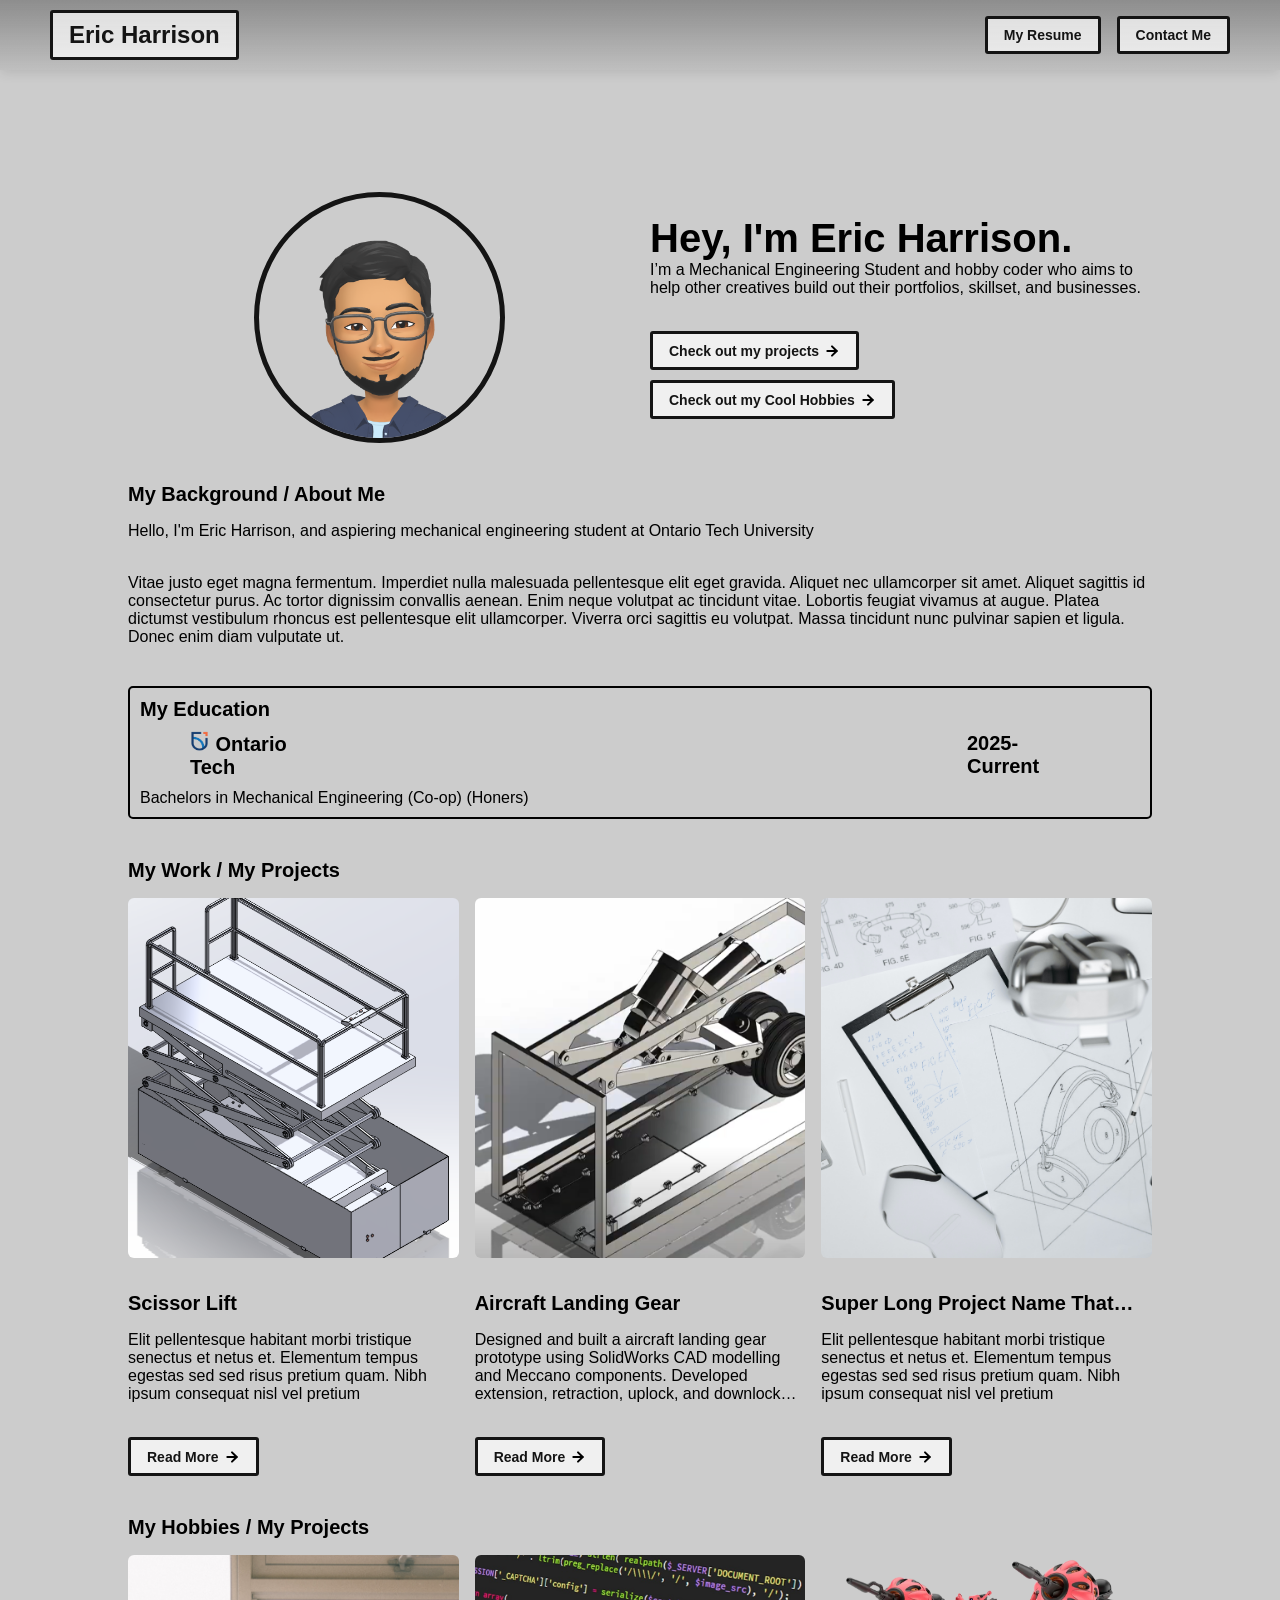
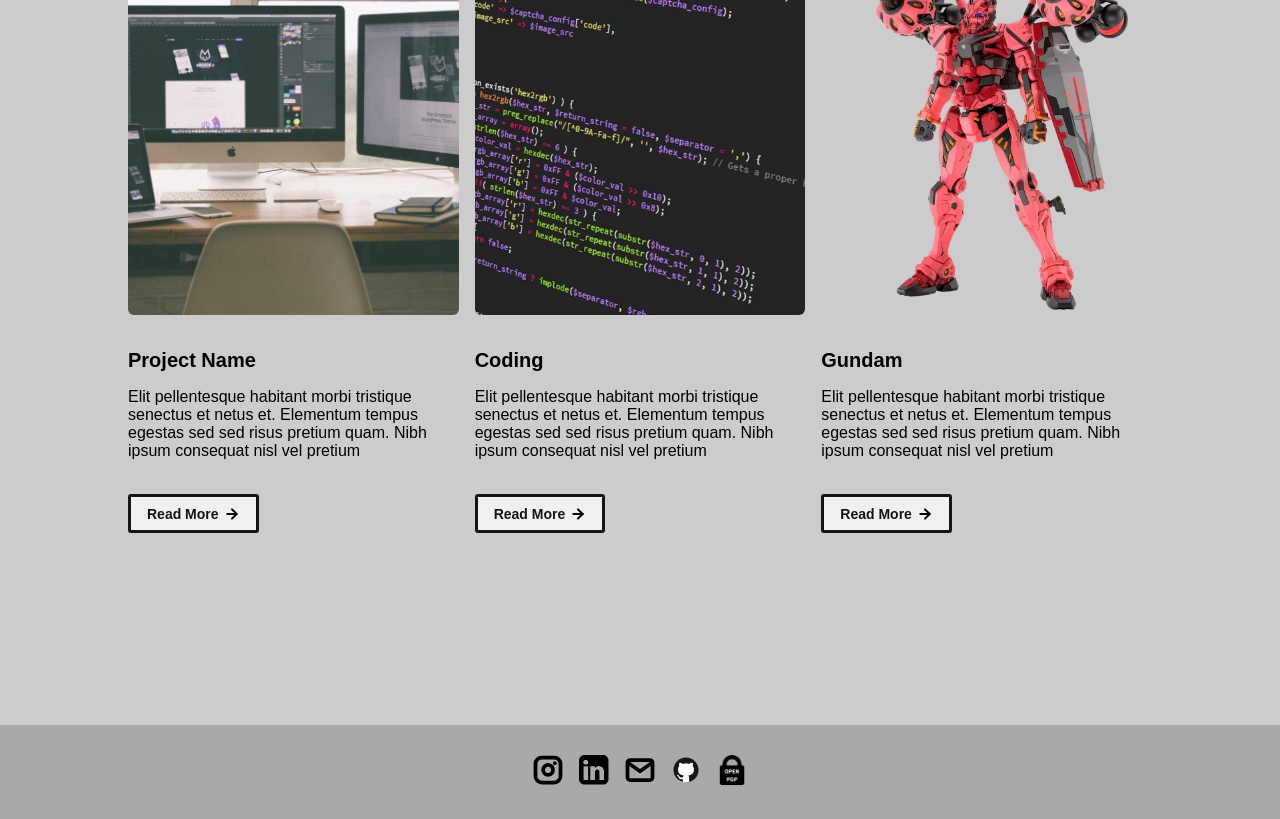
<file: index.html>
<!DOCTYPE html>
<html lang="en">
<!-- https://github.com/ndoherty-xyz/unemployables-portfolio-template -->

<head>
  <meta charset="utf-8">
  <link rel="icon" href="/assets/images/bitmoji.png" />
  <title>(WIP) Eric Harrison Portfolio</title>
  <meta name="description" content="Eric Harrison's Portfolio.">
  <meta name="viewport" content="width=device-width, initial-scale=1" />

  <link rel="stylesheet" href="/css/layout.css">
  <link rel="stylesheet" href="/css/typography.css">
  <link rel="stylesheet" href="/css/utilities.css">

  <script defer src="/js/script.js"></script>
</head>

<body>
  <!-- NAVBAR -->
  <div id="header-container"></div>
  <script>// Fetch b.html and insert into header-container
    fetch('/global/navbar.html')
      .then(response => {
        if (!response.ok) throw new Error('Failed to load navbar.html');
        return response.text(); // Get content as text
      })
      .then(html => {
        document.getElementById('header-container').innerHTML = html; // Insert content
      })
      .catch(error => {
        console.error('Error:', error);
        document.getElementById('header-container').innerHTML = '<p>Header failed to load.</p>';
      });
  </script>
  <!-- MAIN PAGE CONTENT -->
  <div id="main-content">

    <!-- PORTFOLIO HEADER -->
    <div id="portfolio-header">
      <div id="portfolio-header-image-container">
        <img src="/assets/images/bitmoji.png" class="portfolio-header-image">
      </div>
      <div id="portfolio-header-text-container">
        <div class="header-text">
          <span class="main-title">Hey, I'm Eric Harrison.</span>
          <div class="body-text">I’m a Mechanical Engineering Student and hobby coder who aims to help other creatives
            build out their portfolios, skillset, and businesses.</div>
        </div>
        <div class="portfolio-header-actions">
          <a class="button" id="my-project-link">
            <span class="button-text">Check out my projects</span>
            <image src="/assets/icons/arrow-right.svg" class="right-arrow-icon" />
          </a>
          <a class="button" id="my-hobbies-link">
            <span class="button-text">Check out my Cool Hobbies</span>
            <image src="/assets/icons/arrow-right.svg" class="right-arrow-icon" />
          </a>
        </div>
      </div>
    </div>
    <!-- 

    <!-- ABOUT SECTION -->
    <!-- 
        TODO

        - Change the subheader-text to whatever header you want
        - Add paragraphs using the <div class="body-text"></div> elements in the "about-section-content"
      -->
    <div id="about-section">
      <span class="subheader-text">My Background / About Me</span>
      <div class="about-section-content">
        <div class="body-text">Hello, I'm Eric Harrison, and aspiering mechanical engineering student at Ontario Tech
          University
        </div>
        <div class="body-text">Vitae justo eget magna fermentum. Imperdiet nulla malesuada pellentesque elit eget
          gravida. Aliquet nec ullamcorper sit amet. Aliquet sagittis id consectetur purus. Ac tortor dignissim
          convallis aenean. Enim neque volutpat ac tincidunt vitae. Lobortis feugiat vivamus at augue. Platea dictumst
          vestibulum rhoncus est pellentesque elit ullamcorper. Viverra orci sagittis eu volutpat. Massa tincidunt nunc
          pulvinar sapien et ligula. Donec enim diam vulputate ut.</div>
      </div>
    </div>

    <div id="education-and-awards-seciton">
      <div id="education-section">
        <span class="subheader-text">My Education</span>
        <div class="education-and-awards-seciton-content">

          <div class="education-card">

            <div class="education-card-text-container">
              <div class="education-title-bar">
                <div class="subheader-text"><img class="education-logo" src="/assets/images/OntarioTech.png"> Ontario
                  Tech
                </div>
                <div class="education-date-text">2025-Current
                </div>
              </div>

              <div class="body-text">Bachelors in Mechanical Engineering (Co-op) (Honers)
              </div>

            </div>

          </div>
        </div>
      </div>

    </div>

    <!-- PROJECTS / MY WORK SECTION -->
    <div id="my-work-section">
      <!-- TODO - Change the subheader-text to whatever you want the Projects section header to say -->
      <span class="subheader-text">My Work / My Projects</span>

      <div class="projects-container">
        <!-- 
            TODO

            This is where the project cards live. Here's a base level project card for you to copy:
            <div class="project-card">
              <img src="/assets/images/IMAGE_NAME" class="project-image">
              <div class="project-card-text-container">
                <div class="subheader-text project-title">PROJECT_NAME</div>
                <div class="body-text project-card-text">SMALL_PROJECT_DESCRIPTION</div>
              </div>
              <a class="button" href="/project-pages/PROJECT_PAGE_NAME.html">
                <span class="button-text">Read More</span>
                <image src="/assets/icons/arrow-right.svg" class="right-arrow-icon"/>
              </a>
            </div>

            - To add a project to the this area, copy the above, paste it below this comment, and change the following:
                - IMAGE_NAME: the name of the image file in assets/images
                - PROJECT_NAME: the name of the project (keep it short, it only shows 1 line)
                - SMALL_PROJECT_DESCRIPTION: a quick project description (max 4 lines)
                - PROJECT_PAGE_NAME.html: the html filename for the project (must be in project-pages folder)
          -->
        <div class="project-card">
          <img src="/assets/images/scissorLift.png" class="project-image">
          <div class="project-card-text-container">
            <div class="subheader-text project-title">Scissor Lift</div>
            <div class="body-text project-card-text">Elit pellentesque habitant morbi tristique senectus et netus et.
              Elementum tempus egestas sed sed risus pretium quam. Nibh ipsum consequat nisl vel pretium</div>
          </div>
          <a class="button" href="/project-pages/project-template.html">
            <span class="button-text">Read More</span>
            <image src="/assets/icons/arrow-right.svg" class="right-arrow-icon" />
          </a>
        </div>
        <div class="project-card">
          <img src="/assets/images/landingGear.png" class="project-image">
          <div class="project-card-text-container">
            <div class="subheader-text project-title">Aircraft Landing Gear</div>
            <div class="body-text project-card-text">Designed and built a aircraft landing gear prototype
              using SolidWorks CAD modelling and Meccano components. Developed extension, retraction, uplock, and
              downlock mechanisms, validated through motion simulation and physical testing.
            </div>
          </div>
          <a class="button" href="/assets/pages/projects/landingGear/">
            <span class="button-text">Read More</span>
            <image src="/assets/icons/arrow-right.svg" class="right-arrow-icon" />
          </a>
        </div>
        <div class="project-card">
          <img src="/assets/images/sketchbook.jpeg" class="project-image">
          <div class="project-card-text-container">
            <div class="subheader-text project-title">Super Long Project Name That Should be Hidden</div>
            <div class="body-text project-card-text">Elit pellentesque habitant morbi tristique senectus et netus et.
              Elementum tempus egestas sed sed risus pretium quam. Nibh ipsum consequat nisl vel pretium</div>
          </div>
          <a class="button" href="/project-pages/project-template.html">
            <span class="button-text">Read More</span>
            <image src="/assets/icons/arrow-right.svg" class="right-arrow-icon" />
          </a>
        </div>
      </div>
    </div>

    <!-- HOBBIES SECTION -->
    <div id="my-hobbies-section">
      <!-- TODO - Change the subheader-text to whatever you want the Projects section header to say -->
      <span class="subheader-text">My Hobbies / My Projects</span>

      <div class="projects-container">
        <!-- 
            TODO

            This is where the project cards live. Here's a base level project card for you to copy:
            <div class="project-card">
              <img src="/assets/images/IMAGE_NAME" class="project-image">
              <div class="project-card-text-container">
                <div class="subheader-text project-title">PROJECT_NAME</div>
                <div class="body-text project-card-text">SMALL_PROJECT_DESCRIPTION</div>
              </div>
              <a class="button" href="/project-pages/PROJECT_PAGE_NAME.html">
                <span class="button-text">Read More</span>
                <image src="/assets/icons/arrow-right.svg" class="right-arrow-icon"/>
              </a>
            </div>

            - To add a project to the this area, copy the above, paste it below this comment, and change the following:
                - IMAGE_NAME: the name of the image file in assets/images
                - PROJECT_NAME: the name of the project (keep it short, it only shows 1 line)
                - SMALL_PROJECT_DESCRIPTION: a quick project description (max 4 lines)
                - PROJECT_PAGE_NAME.html: the html filename for the project (must be in project-pages folder)
          -->
        <div class="project-card">
          <img src="/assets/images/desktop.jpeg" class="project-image">
          <div class="project-card-text-container">
            <div class="subheader-text project-title">Project Name</div>
            <div class="body-text project-card-text">Elit pellentesque habitant morbi tristique senectus et netus et.
              Elementum tempus egestas sed sed risus pretium quam. Nibh ipsum consequat nisl vel pretium</div>
          </div>
          <a class="button" href="/project-pages/project-template.html">
            <span class="button-text">Read More</span>
            <image src="/assets/icons/arrow-right.svg" class="right-arrow-icon" />
          </a>
        </div>
        <div class="project-card">
          <img src="/assets/images/code.jpeg" class="project-image">
          <div class="project-card-text-container">
            <div class="subheader-text project-title">Coding</div>
            <div class="body-text project-card-text">Elit pellentesque habitant morbi tristique senectus et netus et.
              Elementum tempus egestas sed sed risus pretium quam. Nibh ipsum consequat nisl vel pretium</div>
          </div>
          <a class="button" href="/project-pages/project-template.html">
            <span class="button-text">Read More</span>
            <image src="/assets/icons/arrow-right.svg" class="right-arrow-icon" />
          </a>
        </div>
        <div class="project-card">
          <img src="/assets/images/Gundam.webp" class="project-image">
          <div class="project-card-text-container">
            <div class="subheader-text project-title">Gundam</div>
            <div class="body-text project-card-text">Elit pellentesque habitant morbi tristique senectus et netus et.
              Elementum tempus egestas sed sed risus pretium quam. Nibh ipsum consequat nisl vel pretium</div>
          </div>
          <a class="button" href="/project-pages/project-template.html">
            <span class="button-text">Read More</span>
            <image src="/assets/icons/arrow-right.svg" class="right-arrow-icon" />
          </a>
        </div>
      </div>
    </div>
  </div>

  <!-- FOOTER -->
  <div id="footer-container"></div>
  <script>// Fetch b.html and insert into header-container
    fetch('/global/footer.html')
      .then(response => {
        if (!response.ok) throw new Error('Failed to load footer.html');
        return response.text(); // Get content as text
      })
      .then(html => {
        document.getElementById('footer-container').innerHTML = html; // Insert content
      })
      .catch(error => {
        console.error('Error:', error);
        document.getElementById('footer-container').innerHTML = '<p>footer failed to load.</p>';
      });
  </script>

</body>

</html>
</file>
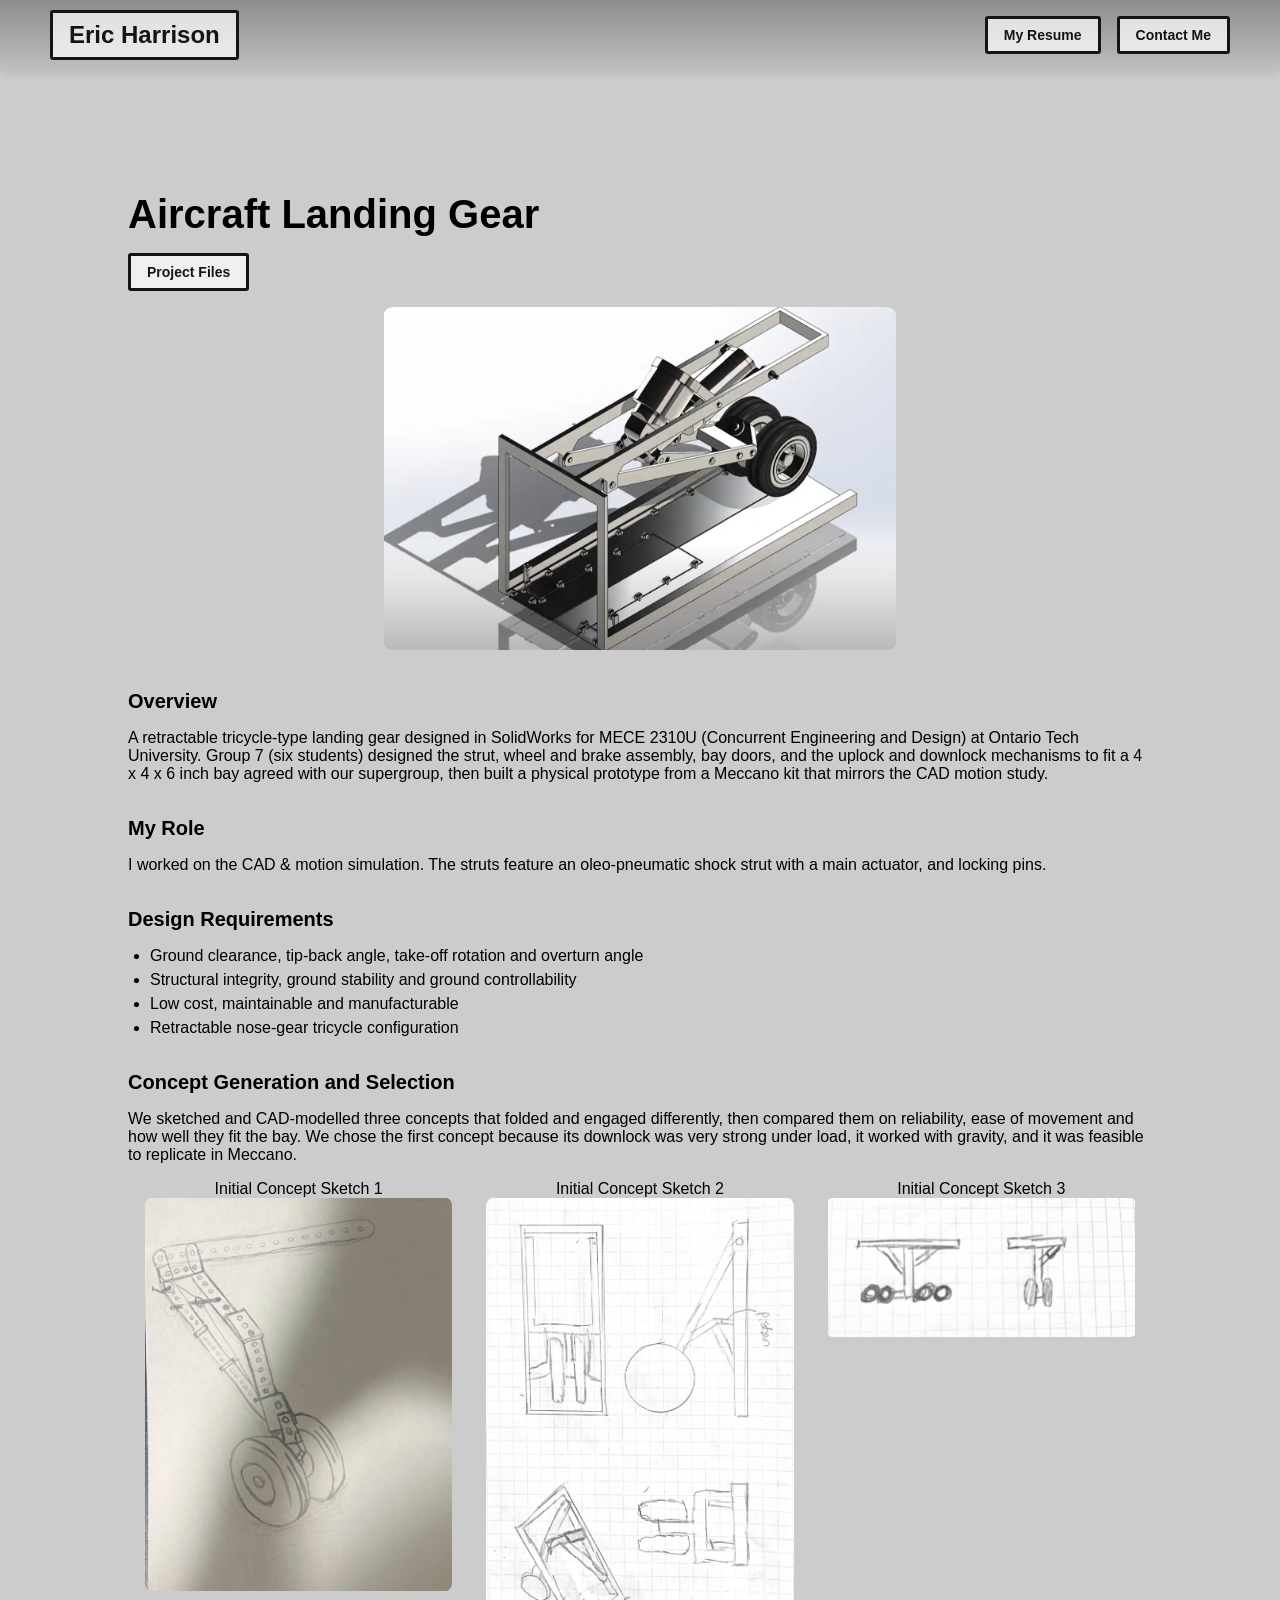
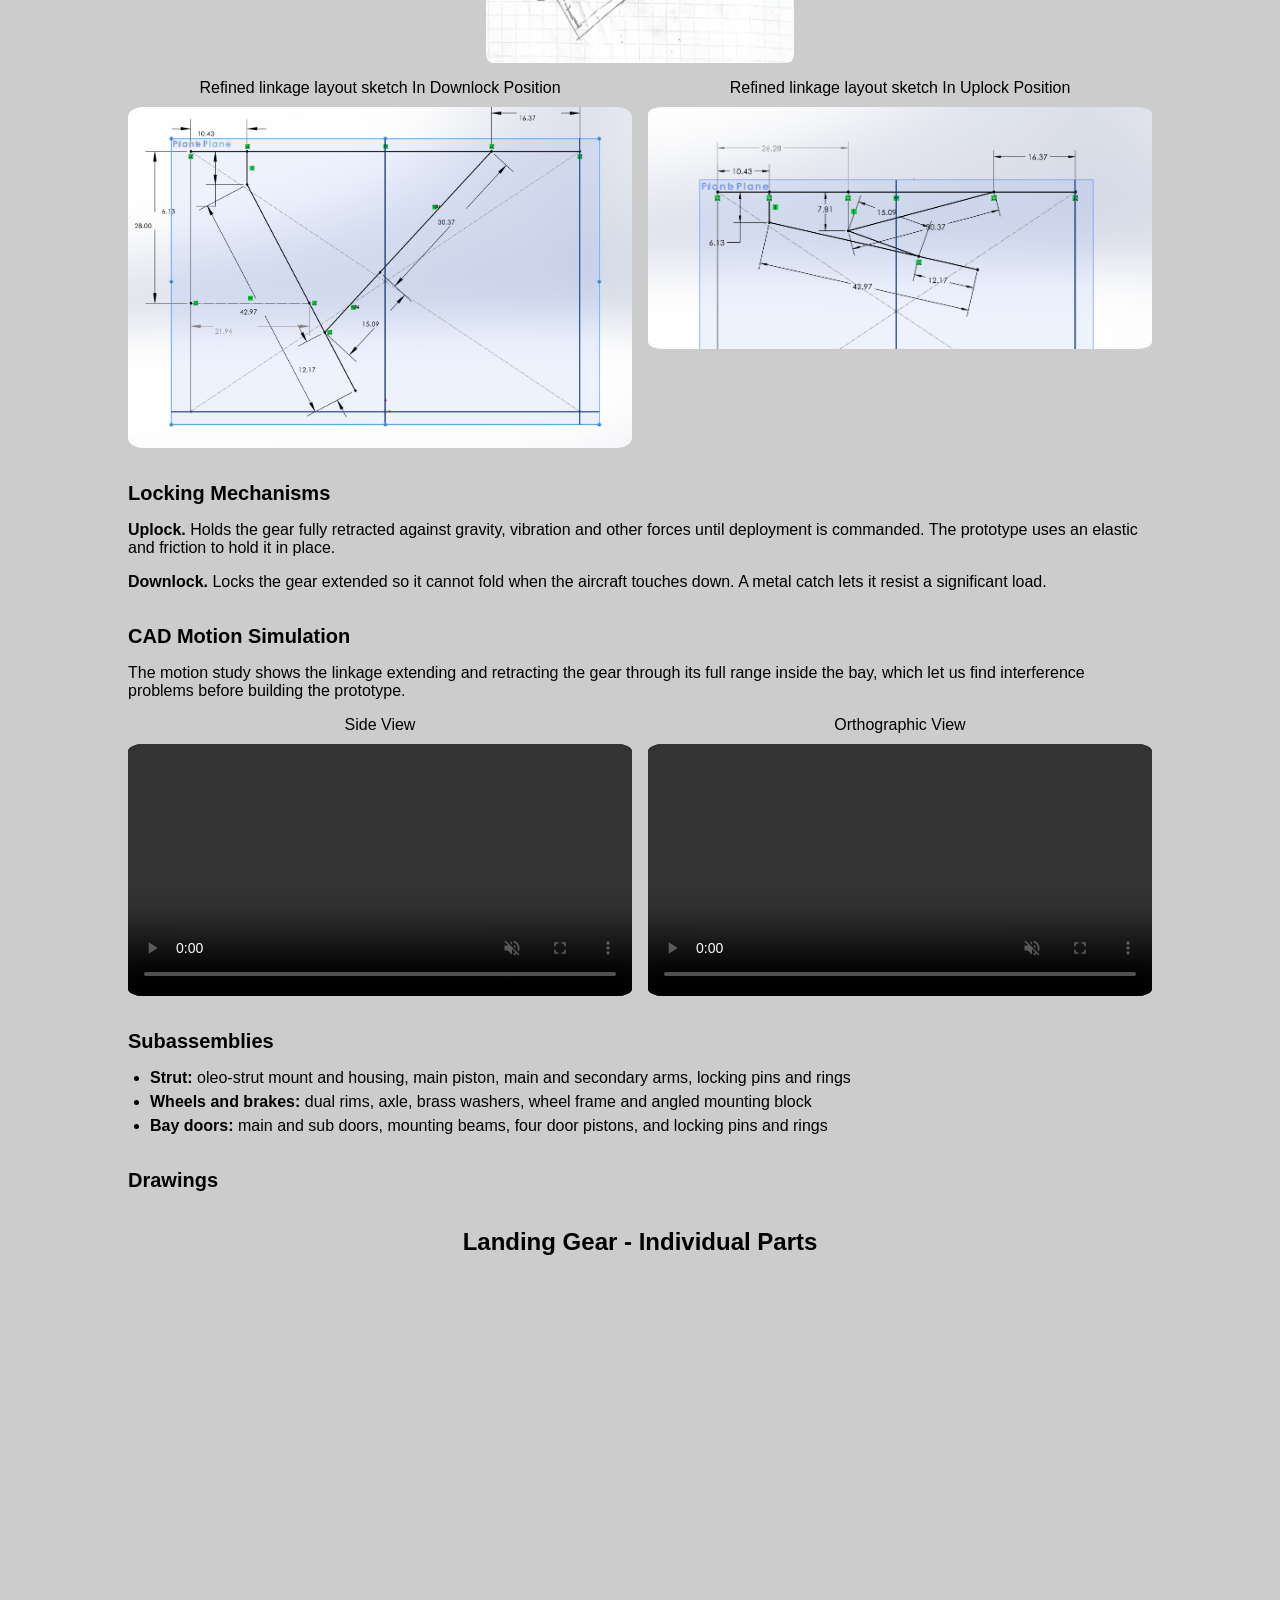
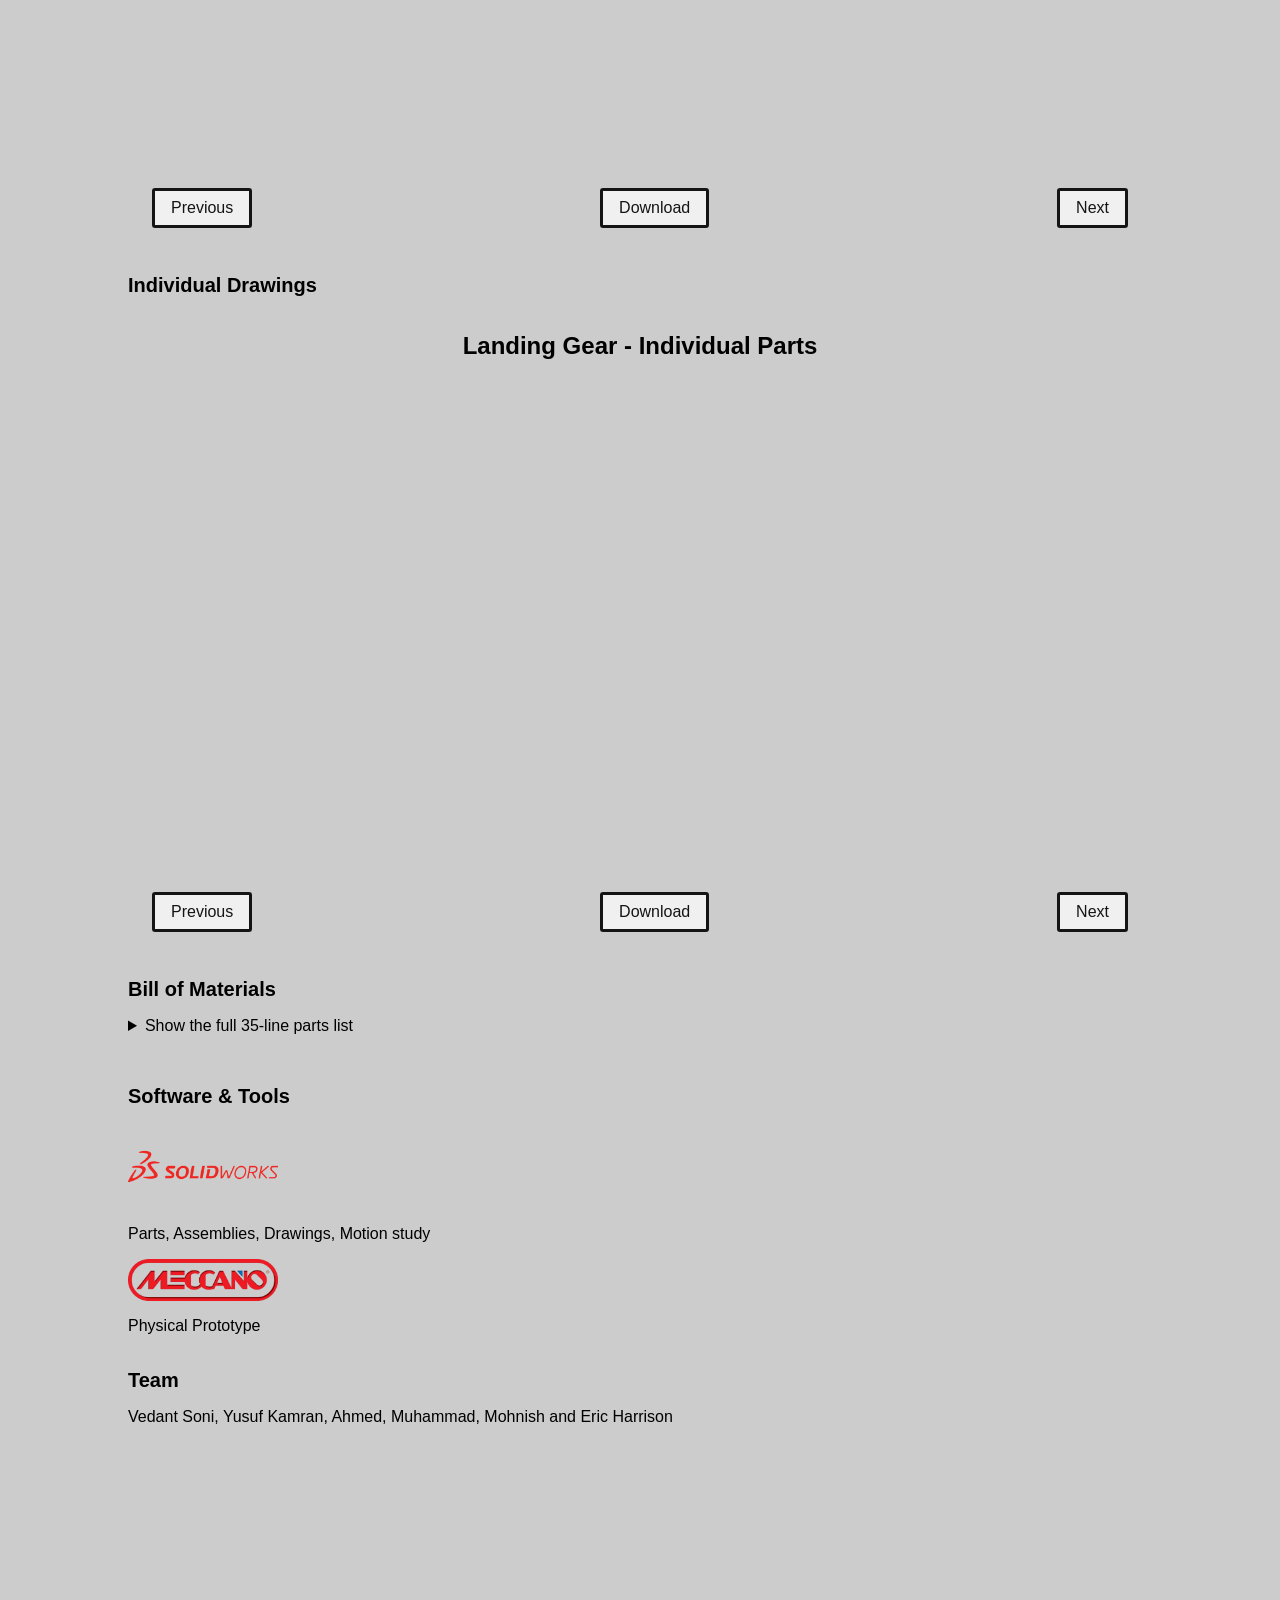
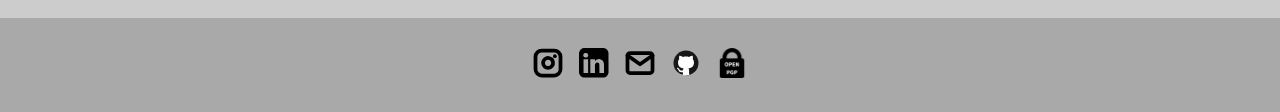
<file: assets/pages/projects/landingGear/index.html>
<!DOCTYPE html>
<html lang="en">

<head>
  <meta charset="utf-8">
  <link rel="icon" href="/assets/images/bitmoji.png" />
  <title>Aircraft Landing Gear</title>
  <meta name="description" content="Aircraft landing gear system designed in SolidWorks - Eric Harrison's Portfolio.">
  <meta name="viewport" content="width=device-width, initial-scale=1" />
  <link rel="stylesheet" href="/css/layout.css">
  <link rel="stylesheet" href="/css/typography.css">
  <link rel="stylesheet" href="/css/utilities.css">
  <script defer src="/js/script.js"></script>
</head>

<body>
  <!-- NAVBAR -->
  <div id="header-container"></div>
  <script>// Fetch b.html and insert into header-container
    fetch('/global/navbar.html')
      .then(response => {
        if (!response.ok) throw new Error('Failed to load navbar.html');
        return response.text(); // Get content as text
      })
      .then(html => {
        document.getElementById('header-container').innerHTML = html; // Insert content
      })
      .catch(error => {
        console.error('Error:', error);
        document.getElementById('header-container').innerHTML = '<p>Header failed to load.</p>';
      });
  </script>

  <!-- CONTACT METHODS POPUP -->
  <dialog class="contact-dialog" id="contact-dialog" aria-labelledby="contact-dialog-title">
    <div class="contact-dialog-header">
      <h2 id="contact-dialog-title">Contact Methods</h2>
      <button class="dialog-close-button" id="close-contact-dialog" type="button"
        aria-label="Close contact options">&times;</button>
    </div>
    <div class="contact-methods">
      <a href="https://linktr.ee/EricMHarrison">Linketree</a>
      <a href="mailto:harrison.eric.michael@gmail.com">Email</a>
      <a href="https://www.linkedin.com/in/eric-harrison-99a19339a" target="_blank" rel="noopener">LinkedIn</a>
      <a href="https://github.com/EricMichHarrison" target="_blank" rel="noopener">GitHub</a>
      <a href="/assets/documents/Eric Harrison_0xBA2A4E47_public.asc" download>OpenGPG Public Key</a>
    </div>
  </dialog>

  <button class="scroll-to-top" id="scroll-to-top" type="button" aria-label="Scroll to top" hidden>
    <img src="/assets/icons/up-arrow.svg" alt="" aria-hidden="true">
  </button>

  <!-- MAIN PAGE CONTENT -->
  <div id="main-content">

    <!-- PROJECT HEADER -->
    <div id="project-header">
      <span class="main-title">Aircraft Landing Gear</span>
      <div class="project-section">
        <a class="button" href="/assets/projectSources/DP1-20261028-LandingGear-Group7.zip" target="_blank"
          rel="noopener">
          <span class="button-text">Project Files</span>
        </a>
      </div>
      <img class="project-header-image" src="/assets/images/landingGear.png"
        alt="SolidWorks render of the retractable landing gear assembly">
    </div>

    <!-- PROJECT DETAILS -->
    <div id="project-details">
      <div class="project-details-content">

        <div class="project-section">
          <span class="subheader-text">Overview</span>
          <div class="body-text">
            A retractable tricycle-type landing gear designed in SolidWorks for MECE 2310U (Concurrent Engineering
            and Design) at Ontario Tech University. Group 7 (six students) designed the strut, wheel and brake
            assembly, bay doors, and the uplock and downlock mechanisms to fit a 4 x 4 x 6 inch bay agreed with our
            supergroup, then built a physical prototype from a Meccano kit that mirrors the CAD motion study.
          </div>
        </div>

        <div class="project-section">
          <span class="subheader-text">My Role</span>
          <div class="body-text">
            I worked on the CAD & motion simulation. The struts feature an oleo-pneumatic
            shock strut with a main actuator, and locking pins.
          </div>
        </div>

        <div class="project-section">
          <span class="subheader-text">Design Requirements</span>
          <ul class="project-list body-text">
            <li>Ground clearance, tip-back angle, take-off rotation and overturn angle</li>
            <li>Structural integrity, ground stability and ground controllability</li>
            <li>Low cost, maintainable and manufacturable</li>
            <li>Retractable nose-gear tricycle configuration</li>
          </ul>
        </div>

        <div class="project-section">
          <span class="subheader-text">Concept Generation and Selection</span>
          <div class="body-text">
            We sketched and CAD-modelled three concepts that folded and engaged differently, then compared them on
            reliability, ease of movement and how well they fit the bay. We chose the first concept because its
            downlock was very strong under load, it worked with gravity, and it was feasible to replicate in Meccano.
          </div>
          <div>
            <div class="concept-content">
              <span class="body-text">Initial Concept Sketch 1</span>

              <img class="concept-image" src="/assets/images/conceptSketch1.png" alt="Initial Concept Sketch 1">

            </div>
            <div class="concept-content">
              <span class="body-text">Initial Concept Sketch 2</span>

              <img class="concept-image" src="/assets/images/conceptSketch2.png" alt="Initial Concept Sketch 2">

            </div>
            <div class="concept-content">
              <span class="body-text">Initial Concept Sketch 3</span>

              <img class="concept-image" src="/assets/images/conceptSketch3.png" alt="Initial Concept Sketch 3">

            </div>
          </div>
          <div class="project-gallery-content">
            <div class="gallery-image-container half-width">
              <span class="body-text" style="text-align:center;">Refined linkage layout sketch In Downlock
                Position</span>

              <img class="gallery-image" src="/assets/images/downlockGeneralDim.png"
                alt="SolidWorks linkage sketch in Downlock Position">

            </div>
            <div class="gallery-image-container half-width">
              <span class="body-text" style="text-align:center;">Refined linkage layout sketch In Uplock Position</span>

              <img class="gallery-image" src="/assets/images/uplockGeneralDim.png"
                alt="Refined SolidWorks linkage sketch with dimensions">
            </div>
          </div>

        </div>

        <div class="project-section">
          <span class="subheader-text">Locking Mechanisms</span>
          <div class="body-text">
            <strong>Uplock.</strong> Holds the gear fully retracted against gravity, vibration and other forces until
            deployment is commanded. The prototype uses an elastic and friction to hold it in place.
          </div>
          <div class="body-text">
            <strong>Downlock.</strong> Locks the gear extended so it cannot fold when the aircraft touches down. A
            metal catch lets it resist a significant load.
          </div>
        </div>

        <div class="project-section">
          <span class="subheader-text">CAD Motion Simulation</span>
          <div class="body-text">
            The motion study shows the linkage extending and retracting the gear through its full range inside the
            bay, which let us find interference problems before building the prototype.
          </div>
          <div class="project-gallery-content">
            <div class="gallery-image-container half-width">
              <span class="body-text" style="text-align:center;">Side View</span>
              <video class="gallery-image" autoplay controls muted loop playsinline preload="metadata"
                src="/assets//Videos/Main Assembly Side.mp4#t=0"></video>
            </div>
            <div class="gallery-image-container half-width">
              <span class="body-text" style="text-align:center;">Orthographic View</span>
              <video class="gallery-image" autoplay controls muted loop playsinline preload="metadata"
                src="/assets/Videos/Main Assembly Orthographic.mp4#t=0"></video>
            </div>
          </div>
        </div>

        <div class="project-section">
          <span class="subheader-text">Subassemblies</span>
          <ul class="project-list body-text">
            <li><strong>Strut:</strong> oleo-strut mount and housing, main piston, main and
              secondary arms, locking pins and rings</li>
            <li><strong>Wheels and brakes:</strong> dual rims, axle, brass washers, wheel frame and angled mounting
              block</li>
            <li><strong>Bay doors:</strong> main and sub doors, mounting beams, four door pistons, and locking pins and
              rings</li>
          </ul>
        </div>

        <div class="project-section">
          <span class="subheader-text">Drawings</span>
          <div id="project-pdf-carousel-subassemblies"
            style="width:100%;max-width:1000px;margin:auto;text-align:center;">

            <h2>Landing Gear - Individual Parts</h2>

            <iframe id="project-pdf-viewer-subassemblies" style="width:100%;height:500px;border:0;">
            </iframe>

            <div style="display:flex;justify-content:space-between;padding:12px;">
              <a class="button" id="project-pdf-previous-subassemblies">Previous</a>
              <a id="project-pdf-download-subassemblies" class="button" href="" download>
                <span>Download</span>
                <span id="project-pdf-counter-subassemblies" hidden></span>
              </a>
              <a class="button" id="project-pdf-next-subassemblies">Next</a>
            </div>
          </div>

          <script>
            (async function () {
              const PROJECT_NAME = "landingGear";
              const CATEGORY_NAME = "subAssemblies";

              let pdfs = [];
              let current = 0;
              const viewer = document.getElementById("project-pdf-viewer-subassemblies");
              const counter = document.getElementById("project-pdf-counter-subassemblies");
              const downloadLink = document.getElementById("project-pdf-download-subassemblies");
              const previousButton = document.getElementById("project-pdf-previous-subassemblies");
              const nextButton = document.getElementById("project-pdf-next-subassemblies");

              async function loadPDFs() {
                try {
                  const response = await fetch("/pdf-list.json");
                  if (!response.ok) throw new Error("JSON unavailable");

                  const data = await response.json();
                  pdfs = data[PROJECT_NAME]?.[CATEGORY_NAME] || [];

                  if (pdfs.length > 0) {
                    showPDF();
                  } else {
                    viewer.style.display = "none";
                    counter.textContent = "No PDFs found.";
                  }
                } catch (error) {
                  console.error("Unable to load PDF list:", error);
                  counter.textContent = "Unable to load PDFs.";
                }
              }

              function showPDF() {
                viewer.style.display = "block";
                viewer.src = pdfs[current].path;
                downloadLink.href = pdfs[current].path;
                downloadLink.download = pdfs[current].name;
                counter.textContent = `${pdfs[current].name} (${current + 1}/${pdfs.length})`;
              }

              function movePDF(direction) {
                if (!pdfs.length) return;
                current = (current + direction + pdfs.length) % pdfs.length;
                showPDF();
              }

              previousButton.addEventListener("click", () => movePDF(-1));
              nextButton.addEventListener("click", () => movePDF(1));
              await loadPDFs();
            })();
          </script>
        </div>

        <div class="project-section">
          <span class="subheader-text">Individual Drawings</span>
          <div id="project-pdf-carousel-individual-parts"
            style="width:100%;max-width:1000px;margin:auto;text-align:center;">

            <h2>Landing Gear - Individual Parts</h2>

            <iframe id="project-pdf-viewer-individual-parts" style="width:100%;height:500px;border:0;">
            </iframe>

            <div style="display:flex;justify-content:space-between;padding:12px;">
              <a class="button" id="project-pdf-previous-individual-parts">Previous</a>
              <a id="project-pdf-download-individual-parts" class="button" href="" download>
                <span>Download</span>
                <span id="project-pdf-counter-individual-parts" hidden></span>
              </a>
              <a class="button" id="project-pdf-next-individual-parts">Next</a>
            </div>

          </div>

          <script>
            (async function () {
              const PROJECT_NAME = "landingGear";
              const CATEGORY_NAME = "individualParts";

              let pdfs = [];
              let current = 0;
              const viewer = document.getElementById("project-pdf-viewer-individual-parts");
              const counter = document.getElementById("project-pdf-counter-individual-parts");
              const downloadLink = document.getElementById("project-pdf-download-individual-parts");
              const previousButton = document.getElementById("project-pdf-previous-individual-parts");
              const nextButton = document.getElementById("project-pdf-next-individual-parts");

              async function loadPDFs() {
                try {
                  const response = await fetch("/pdf-list.json");
                  if (!response.ok) throw new Error("JSON unavailable");

                  const data = await response.json();
                  pdfs = data[PROJECT_NAME]?.[CATEGORY_NAME] || [];

                  if (pdfs.length > 0) {
                    showPDF();
                  } else {
                    viewer.style.display = "none";
                    counter.textContent = "No PDFs found.";
                  }
                } catch (error) {
                  console.error("Unable to load PDF list:", error);
                  counter.textContent = "Unable to load PDFs.";
                }
              }

              function showPDF() {
                viewer.style.display = "block";
                viewer.src = pdfs[current].path;
                downloadLink.href = pdfs[current].path;
                downloadLink.download = pdfs[current].name;
                counter.textContent = `${pdfs[current].name} (${current + 1}/${pdfs.length})`;
              }

              function movePDF(direction) {
                if (!pdfs.length) return;
                current = (current + direction + pdfs.length) % pdfs.length;
                showPDF();
              }

              previousButton.addEventListener("click", () => movePDF(-1));
              nextButton.addEventListener("click", () => movePDF(1));
              await loadPDFs();
            })();
          </script>
        </div>

        <div class="project-section">
          <span class="subheader-text">Bill of Materials</span>
          <details class="bom-toggle body-text">
            <summary>Show the full 35-line parts list</summary>
            <div class="table-scroll">
              <table class="project-table body-text">
                <thead>
                  <tr>
                    <th>#</th>
                    <th>Part</th>
                    <th>Qty</th>
                  </tr>
                </thead>
                <tbody>
                  <tr>
                    <td>1</td>
                    <td>1.5 in Brass Bushing</td>
                    <td>2</td>
                  </tr>
                  <tr>
                    <td>2</td>
                    <td>1 in Brass Bushing</td>
                    <td>2</td>
                  </tr>
                  <tr>
                    <td>3</td>
                    <td>20 mm Bolt</td>
                    <td>7</td>
                  </tr>
                  <tr>
                    <td>4</td>
                    <td>20 mm Nut</td>
                    <td>3</td>
                  </tr>
                  <tr>
                    <td>5</td>
                    <td>Brass Bushing</td>
                    <td>2</td>
                  </tr>
                  <tr>
                    <td>6</td>
                    <td>Main Arm</td>
                    <td>2</td>
                  </tr>
                  <tr>
                    <td>7</td>
                    <td>Strut Base</td>
                    <td>1</td>
                  </tr>
                  <tr>
                    <td>8</td>
                    <td>OLEO-Strut Mount</td>
                    <td>1</td>
                  </tr>
                  <tr>
                    <td>9</td>
                    <td>Recoil Orifice</td>
                    <td>1</td>
                  </tr>
                  <tr>
                    <td>10</td>
                    <td>Recoil Orifice Seal 2</td>
                    <td>1</td>
                  </tr>
                  <tr>
                    <td>11</td>
                    <td>Shock Strut Housing</td>
                    <td>1</td>
                  </tr>
                  <tr>
                    <td>12</td>
                    <td>Shock Strut Housing Seal 1</td>
                    <td>1</td>
                  </tr>
                  <tr>
                    <td>13</td>
                    <td>12 mm Bolt</td>
                    <td>6</td>
                  </tr>
                  <tr>
                    <td>14</td>
                    <td>Secondary Arm</td>
                    <td>2</td>
                  </tr>
                  <tr>
                    <td>15</td>
                    <td>Downlock Pin</td>
                    <td>2</td>
                  </tr>
                  <tr>
                    <td>16</td>
                    <td>Strut Locking Pin</td>
                    <td>4</td>
                  </tr>
                  <tr>
                    <td>17</td>
                    <td>Strut Locking Ring</td>
                    <td>6</td>
                  </tr>
                  <tr>
                    <td>18</td>
                    <td>Main Piston Head</td>
                    <td>1</td>
                  </tr>
                  <tr>
                    <td>19</td>
                    <td>Main Piston Housing</td>
                    <td>1</td>
                  </tr>
                  <tr>
                    <td>20</td>
                    <td>Main Piston Locking Pin</td>
                    <td>1</td>
                  </tr>
                  <tr>
                    <td>21</td>
                    <td>Rim</td>
                    <td>2</td>
                  </tr>
                  <tr>
                    <td>22</td>
                    <td>Wheel Brass Washer</td>
                    <td>2</td>
                  </tr>
                  <tr>
                    <td>23</td>
                    <td>Wheel Frame Cap</td>
                    <td>1</td>
                  </tr>
                  <tr>
                    <td>24</td>
                    <td>Wheel Frame Base</td>
                    <td>1</td>
                  </tr>
                  <tr>
                    <td>25</td>
                    <td>Angled Wheel Mounting Block</td>
                    <td>1</td>
                  </tr>
                  <tr>
                    <td>26</td>
                    <td>Bay Door Mounting Beam Side 1</td>
                    <td>1</td>
                  </tr>
                  <tr>
                    <td>27</td>
                    <td>Bay Door Mounting Beam Side 2</td>
                    <td>1</td>
                  </tr>
                  <tr>
                    <td>28</td>
                    <td>Bay Door Side 1</td>
                    <td>1</td>
                  </tr>
                  <tr>
                    <td>29</td>
                    <td>Bay Door Side 2</td>
                    <td>1</td>
                  </tr>
                  <tr>
                    <td>30</td>
                    <td>Door Piston Body</td>
                    <td>4</td>
                  </tr>
                  <tr>
                    <td>31</td>
                    <td>Door Piston Head</td>
                    <td>4</td>
                  </tr>
                  <tr>
                    <td>32</td>
                    <td>Sub Bay Door Side 1</td>
                    <td>1</td>
                  </tr>
                  <tr>
                    <td>33</td>
                    <td>Sub Bay Door Side 2</td>
                    <td>1</td>
                  </tr>
                  <tr>
                    <td>34</td>
                    <td>Bay Doors Locking Pin</td>
                    <td>34</td>
                  </tr>
                  <tr>
                    <td>35</td>
                    <td>Bay Doors Locking Ring</td>
                    <td>34</td>
                  </tr>
                </tbody>
              </table>
            </div>
          </details>
        </div>

        <div class="project-section">
          <span class="subheader-text">Software & Tools</span>
          <img class="tool-logo" src="/assets/images/SolidWorks-Logo-3708948125.png">
          <div class="body-text">Parts, Assemblies, Drawings, Motion study</div>
          <img class="tool-logo" src="/assets/images/Meccanologo.png">
          <div class="body-text">Physical Prototype</div>
        </div>

        <div class="project-section">
          <span class="subheader-text">Team</span>
          <div class="body-text">Vedant Soni, Yusuf Kamran, Ahmed, Muhammad, Mohnish and Eric Harrison</div>
        </div>


      </div>
    </div>
  </div>

  <!-- FOOTER -->
  <div id="footer-container"></div>
  <script>// Fetch b.html and insert into header-container
    fetch('/global/footer.html')
      .then(response => {
        if (!response.ok) throw new Error('Failed to load footer.html');
        return response.text(); // Get content as text
      })
      .then(html => {
        document.getElementById('footer-container').innerHTML = html; // Insert content
      })
      .catch(error => {
        console.error('Error:', error);
        document.getElementById('footer-container').innerHTML = '<p>footer failed to load.</p>';
      });
  </script>
</body>

</html>
</file>
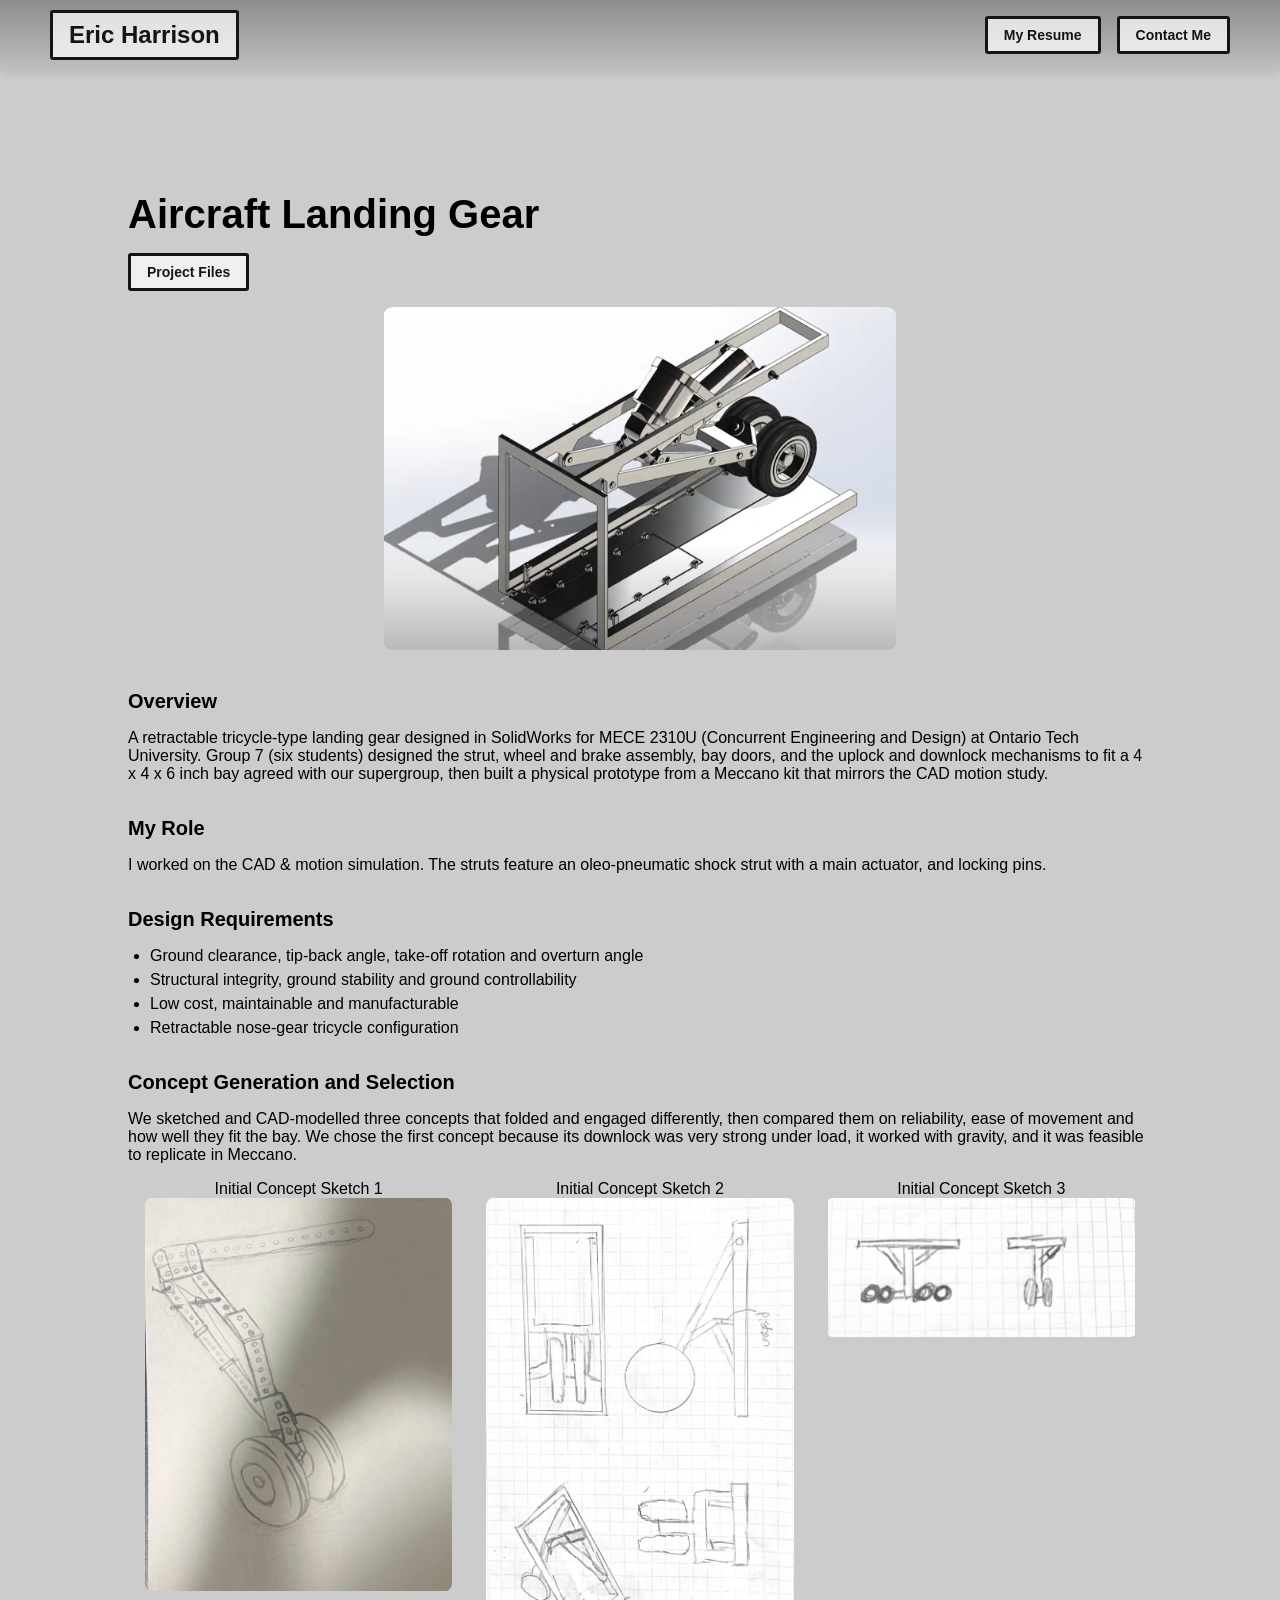
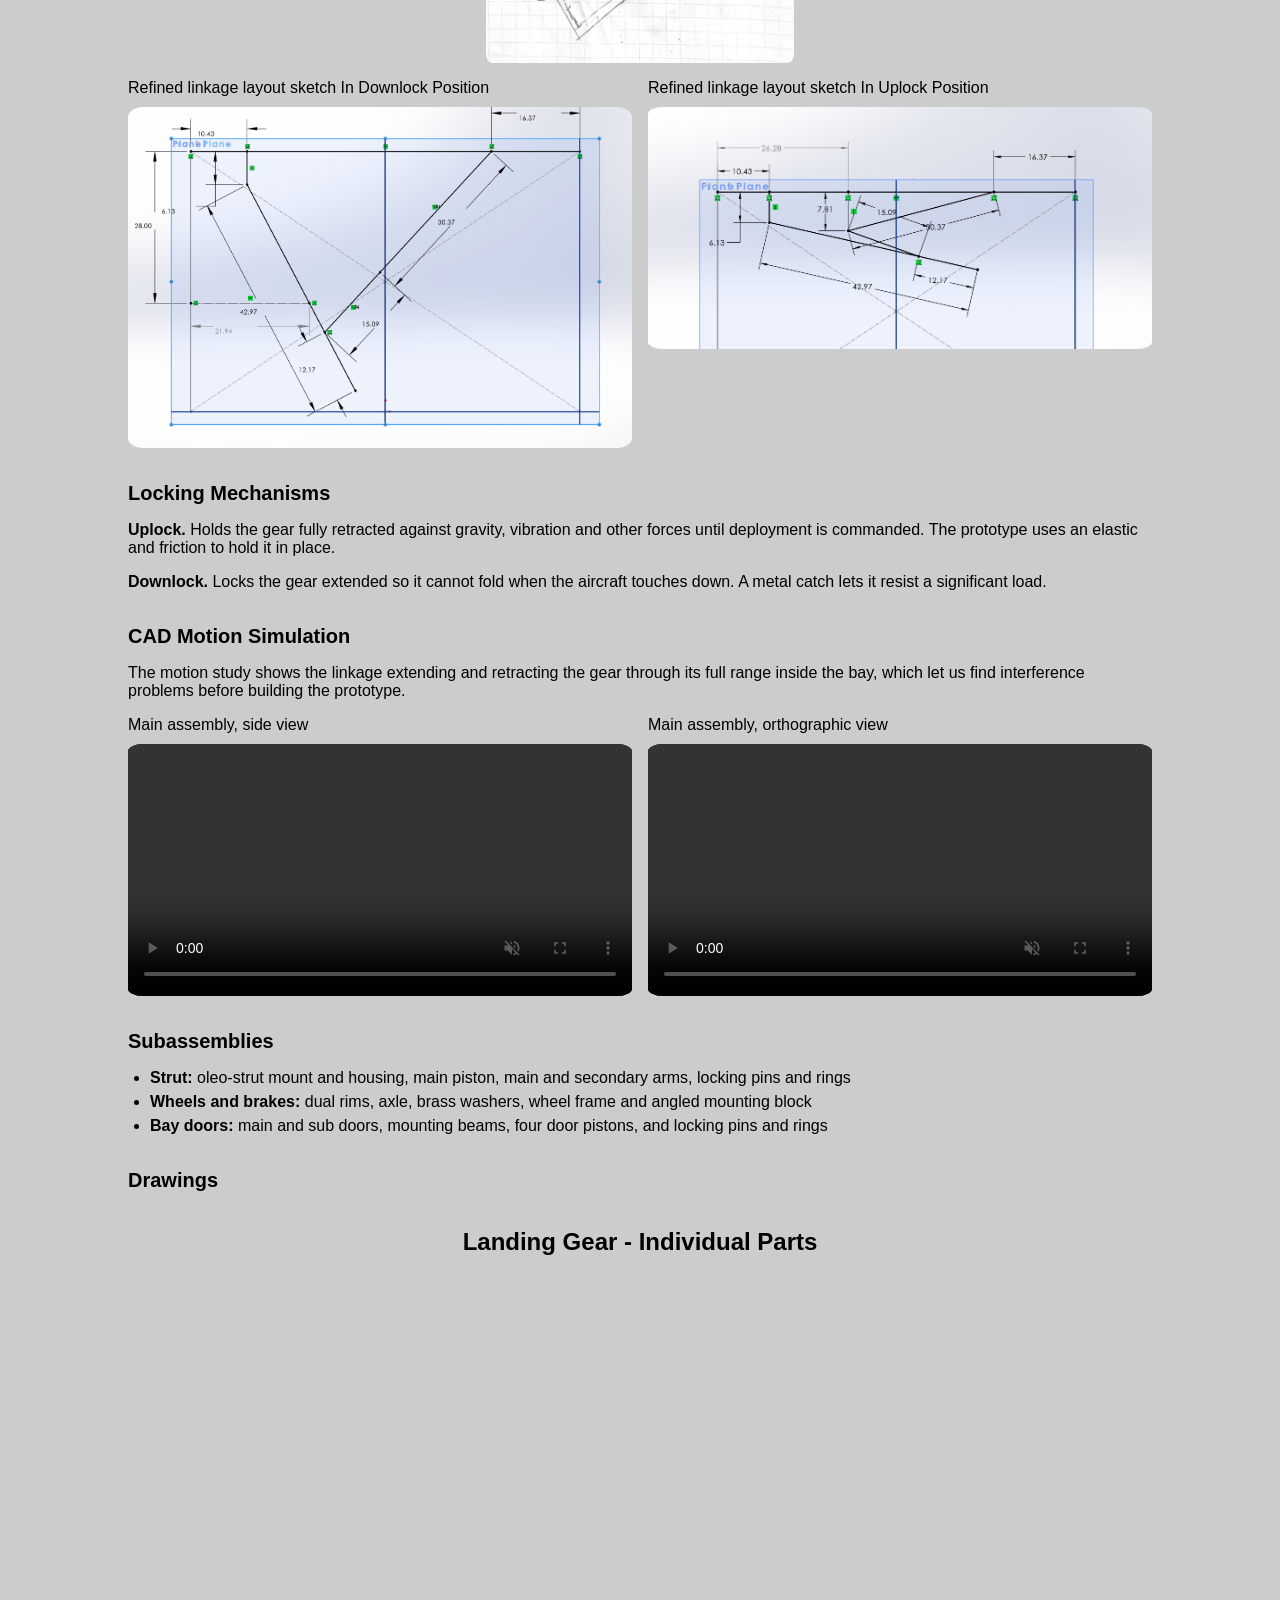
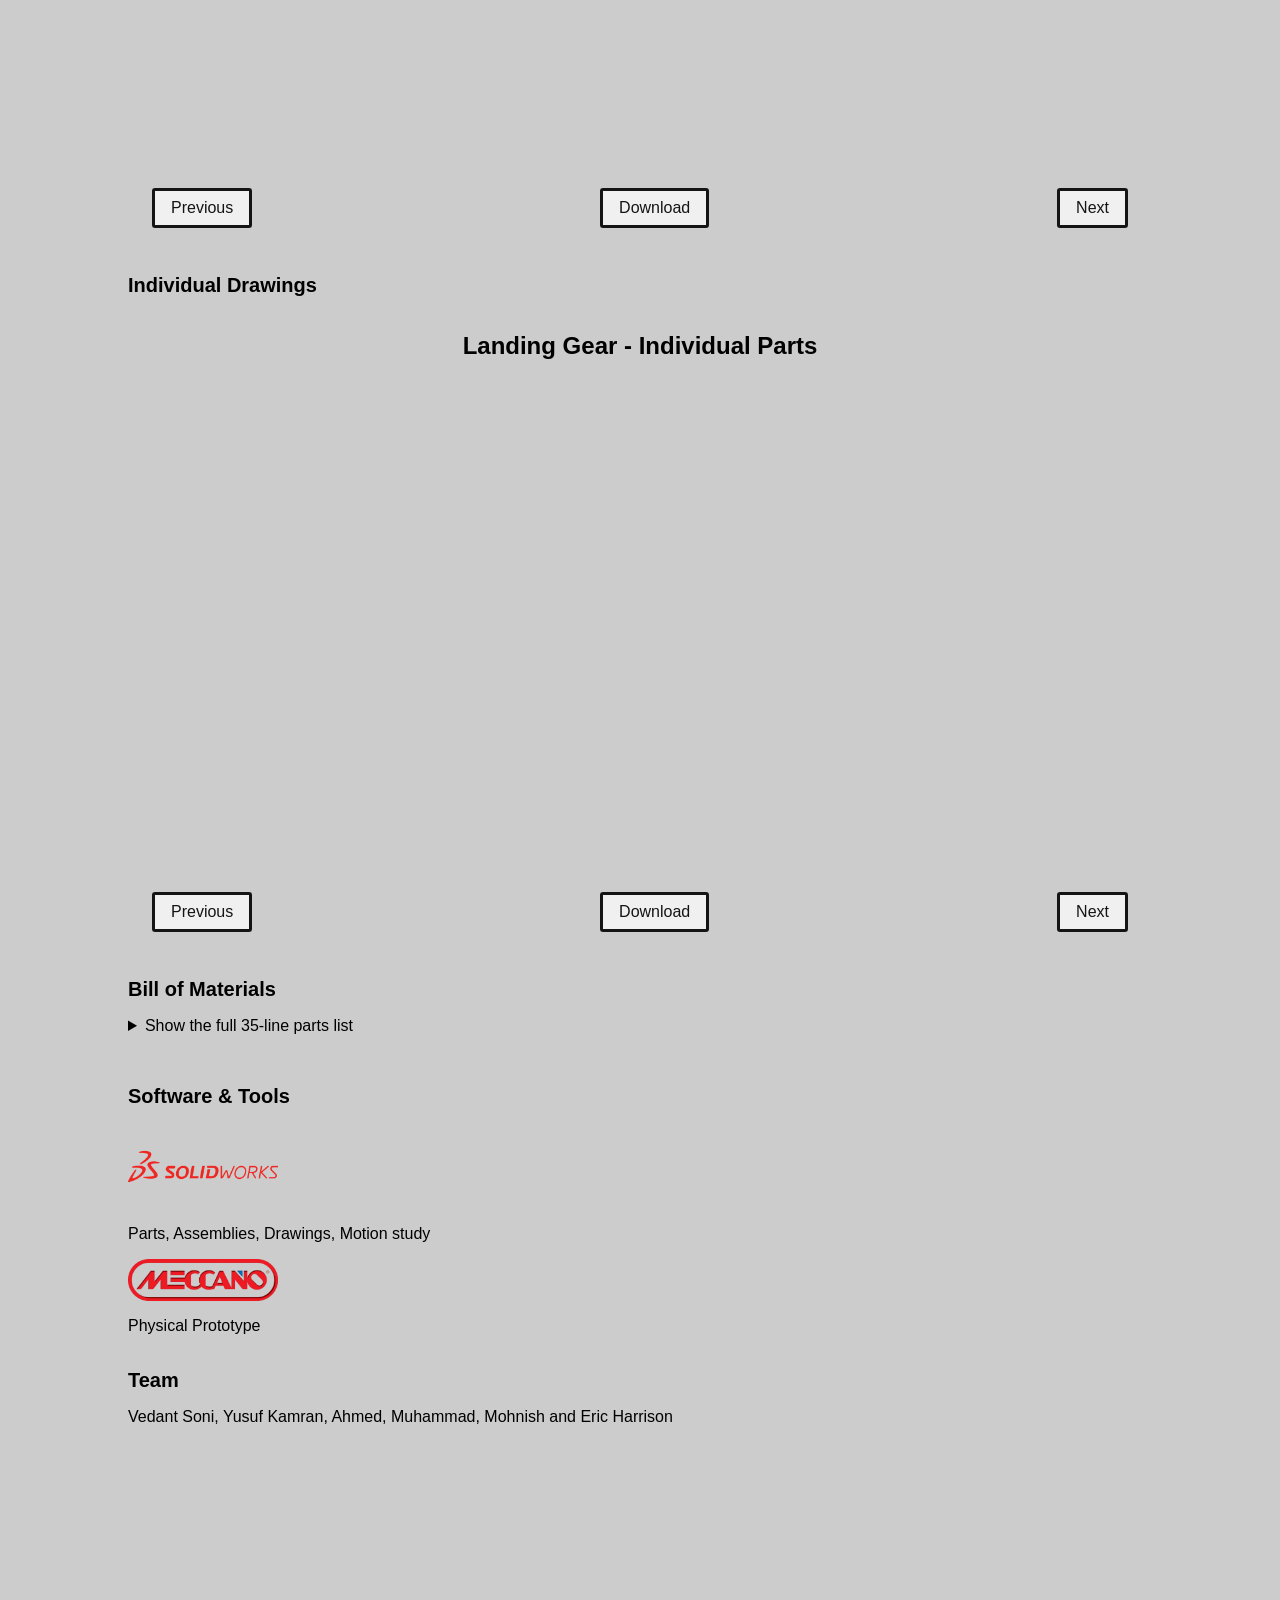
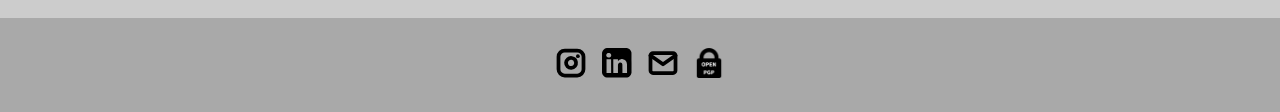
<file: assets/pages/hobbies/gundam/projectTemplate.html>
<!DOCTYPE html>
<html lang="en">

<head>
  <meta charset="utf-8">
  <link rel="icon" href="/assets/images/bitmoji.png" />
  <title>Aircraft Landing Gear</title>
  <meta name="description" content="Aircraft landing gear system designed in SolidWorks - Eric Harrison's Portfolio.">
  <meta name="viewport" content="width=device-width, initial-scale=1" />
  <link rel="stylesheet" href="/css/layout.css">
  <link rel="stylesheet" href="/css/typography.css">
  <link rel="stylesheet" href="/css/utilities.css">
  <script defer src="/js/script.js"></script>
</head>

<body>
  <!-- NAVBAR -->
  <div class="navbar">
    <a class="nav-title-link" href="/">
      <span class="nav-title">Eric Harrison</span>
    </a>
    <div class="nav-links">
      <a class="button" href="/assets/documents/Eric Harrison - Resume.pdf" target="_blank" rel="noopener">
        <span class="button-text">My Resume</span>
      </a>
      <a class="button" id="contact-me-button">
        <span class="button-text">Contact Me</span>
      </a>
    </div>
  </div>

  <!-- CONTACT METHODS POPUP -->
  <dialog class="contact-dialog" id="contact-dialog" aria-labelledby="contact-dialog-title">
    <div class="contact-dialog-header">
      <h2 id="contact-dialog-title">Contact Methods</h2>
      <button class="dialog-close-button" id="close-contact-dialog" type="button"
        aria-label="Close contact options">&times;</button>
    </div>
    <div class="contact-methods">
      <a href="https://linktr.ee/EricMHarrison">Linketree</a>
      <a href="mailto:harrison.eric.michael@gmail.com">Email</a>
      <a href="https://www.linkedin.com/in/eric-harrison-99a19339a" target="_blank" rel="noopener">LinkedIn</a>
      <a href="https://github.com/EricMichHarrison" target="_blank" rel="noopener">GitHub</a>
      <a href="/assets/documents/Eric Harrison_0xBA2A4E47_public.asc" download>OpenGPG Public Key</a>
    </div>
  </dialog>

  <button class="scroll-to-top" id="scroll-to-top" type="button" aria-label="Scroll to top" hidden>
    <img src="/assets/icons/up-arrow.svg" alt="" aria-hidden="true">
  </button>

  <!-- MAIN PAGE CONTENT -->
  <div id="main-content">

    <!-- PROJECT HEADER -->
    <div id="project-header">
      <span class="main-title">Aircraft Landing Gear</span>
      <div class="project-section">
        <a class="button" href="/assets/projectSources/DP1-20261028-LandingGear-Group7.zip" target="_blank"
          rel="noopener">
          <span class="button-text">Project Files</span>
        </a>
      </div>
      <img class="project-header-image" src="/assets/images/landingGear.png"
        alt="SolidWorks render of the retractable landing gear assembly">
    </div>

    <!-- PROJECT DETAILS -->
    <div id="project-details">
      <div class="project-details-content">

        <div class="project-section">
          <span class="subheader-text">Overview</span>
          <div class="body-text">
            A retractable tricycle-type landing gear designed in SolidWorks for MECE 2310U (Concurrent Engineering
            and Design) at Ontario Tech University. Group 7 (six students) designed the strut, wheel and brake
            assembly, bay doors, and the uplock and downlock mechanisms to fit a 4 x 4 x 6 inch bay agreed with our
            supergroup, then built a physical prototype from a Meccano kit that mirrors the CAD motion study.
          </div>
        </div>

        <div class="project-section">
          <span class="subheader-text">My Role</span>
          <div class="body-text">
            I worked on the CAD & motion simulation. The struts feature an oleo-pneumatic
            shock strut with a main actuator, and locking pins.
          </div>
        </div>

        <div class="project-section">
          <span class="subheader-text">Design Requirements</span>
          <ul class="project-list body-text">
            <li>Ground clearance, tip-back angle, take-off rotation and overturn angle</li>
            <li>Structural integrity, ground stability and ground controllability</li>
            <li>Low cost, maintainable and manufacturable</li>
            <li>Retractable nose-gear tricycle configuration</li>
          </ul>
        </div>

        <div class="project-section">
          <span class="subheader-text">Concept Generation and Selection</span>
          <div class="body-text">
            We sketched and CAD-modelled three concepts that folded and engaged differently, then compared them on
            reliability, ease of movement and how well they fit the bay. We chose the first concept because its
            downlock was very strong under load, it worked with gravity, and it was feasible to replicate in Meccano.
          </div>
          <div >
            <div class="concept-content">
                            <span class="body-text">Initial Concept Sketch 1</span>

              <img class="concept-image" src="/assets/images/conceptSketch1.png"
                alt="Initial Concept Sketch 1">

            </div>
            <div class="concept-content">
                            <span class="body-text">Initial Concept Sketch 2</span>

              <img class="concept-image" src="/assets/images/conceptSketch2.png"
                alt="Initial Concept Sketch 2">

            </div>
            <div class="concept-content">
                            <span class="body-text">Initial Concept Sketch 3</span>

              <img class="concept-image" src="/assets/images/conceptSketch3.png"
                alt="Initial Concept Sketch 3">

            </div>
          </div>
          <div class="project-gallery-content">
            <div class="gallery-image-container half-width">
                            <span class="body-text">Refined linkage layout sketch In Downlock Position</span>

              <img class="gallery-image" src="/assets/images/downlockGeneralDim.png"
                alt="SolidWorks linkage sketch in Downlock Position">

            </div>
            <div class="gallery-image-container half-width">
                            <span class="body-text">Refined linkage layout sketch In Uplock Position</span>

              <img class="gallery-image" src="/assets/images/uplockGeneralDim.png"
                alt="Refined SolidWorks linkage sketch with dimensions">
            </div>
          </div>

        </div>

        <div class="project-section">
          <span class="subheader-text">Locking Mechanisms</span>
          <div class="body-text">
            <strong>Uplock.</strong> Holds the gear fully retracted against gravity, vibration and other forces until
            deployment is commanded. The prototype uses an elastic and friction to hold it in place.
          </div>
          <div class="body-text">
            <strong>Downlock.</strong> Locks the gear extended so it cannot fold when the aircraft touches down. A
            metal catch lets it resist a significant load.
          </div>
        </div>

        <div class="project-section">
          <span class="subheader-text">CAD Motion Simulation</span>
          <div class="body-text">
            The motion study shows the linkage extending and retracting the gear through its full range inside the
            bay, which let us find interference problems before building the prototype.
          </div>
          <div class="project-gallery-content">
            <div class="gallery-image-container half-width">
              <span class="body-text">Main assembly, side view</span>
              <video class="gallery-image" autoplay controls muted loop playsinline preload="metadata"
                src="/assets//Videos/Main Assembly Side.mp4#t=0"></video>
            </div>
            <div class="gallery-image-container half-width">
              <span class="body-text">Main assembly, orthographic view</span>
              <video class="gallery-image" autoplay controls muted loop playsinline preload="metadata"
                src="/assets/Videos/Main Assembly Orthographic.mp4#t=0"></video>
            </div>
          </div>
        </div>

        <div class="project-section">
          <span class="subheader-text">Subassemblies</span>
          <ul class="project-list body-text">
            <li><strong>Strut:</strong> oleo-strut mount and housing, main piston, main and
              secondary arms, locking pins and rings</li>
            <li><strong>Wheels and brakes:</strong> dual rims, axle, brass washers, wheel frame and angled mounting
              block</li>
            <li><strong>Bay doors:</strong> main and sub doors, mounting beams, four door pistons, and locking pins and
              rings</li>
          </ul>
        </div>

        <div class="project-section">
          <span class="subheader-text">Drawings</span>
          <div id="project-pdf-carousel-subassemblies"
            style="width:100%;max-width:1000px;margin:auto;text-align:center;">

            <h2>Landing Gear - Individual Parts</h2>

            <iframe id="project-pdf-viewer-subassemblies" style="width:100%;height:500px;border:0;">
            </iframe>

            <div style="display:flex;justify-content:space-between;padding:12px;">
              <a class="button" id="project-pdf-previous-subassemblies">Previous</a>
              <a id="project-pdf-download-subassemblies" class="button" href="" download>
                <span>Download</span>
                <span id="project-pdf-counter-subassemblies" hidden></span>
              </a>
              <a class="button" id="project-pdf-next-subassemblies">Next</a>
            </div>

          </div>

          <script>
            (async function () {

              // SELECT PROJECT AND CATEGORY
              const PROJECT_NAME = "landingGear";
              const CATEGORY_NAME = "subAssemblies";

              let pdfs = [];
              let current = 0;

              const viewer = document.getElementById("project-pdf-viewer-subassemblies");
              const counter = document.getElementById("project-pdf-counter-subassemblies");
              const downloadLink = document.getElementById("project-pdf-download-subassemblies");
              const previousButton = document.getElementById("project-pdf-previous-subassemblies");
              const nextButton = document.getElementById("project-pdf-next-subassemblies");

              async function loadPDFs() {
                try {
                  const response = await fetch("/pdf-list.json");

                  if (!response.ok) throw new Error("JSON unavailable");

                  const data = await response.json();

                  // Select only the requested project and category
                  pdfs = data[PROJECT_NAME]?.[CATEGORY_NAME] || [];

                  if (pdfs.length > 0) {
                    current = 0;
                    showPDF();
                  } else {
                    viewer.style.display = "none";
                    counter.textContent = "No PDFs found.";
                  }

                } catch (error) {
                  console.error(error);
                  counter.textContent = "Unable to load PDFs.";
                }
              }

              function showPDF() {
                viewer.style.display = "block";
                viewer.src = pdfs[current].path;
                downloadLink.href = pdfs[current].path;
                downloadLink.download = pdfs[current].name;

                counter.textContent =
                  `${pdfs[current].name} (${current + 1}/${pdfs.length})`;
              }

              function movePDF(direction) {
                if (!pdfs.length) return;

                current = (current + direction + pdfs.length) % pdfs.length;
                showPDF();
              }

              previousButton.addEventListener("click", () => movePDF(-1));
              nextButton.addEventListener("click", () => movePDF(1));

              await loadPDFs();

            })();
          </script>

        </div>

        <div class="project-section">
          <span class="subheader-text">Individual Drawings</span>
          <div id="project-pdf-carousel-individual-parts"
            style="width:100%;max-width:1000px;margin:auto;text-align:center;">

            <h2>Landing Gear - Individual Parts</h2>

            <iframe id="project-pdf-viewer-individual-parts" style="width:100%;height:500px;border:0;">
            </iframe>

            <div style="display:flex;justify-content:space-between;padding:12px;">
              <a class="button" id="project-pdf-previous-individual-parts">Previous</a>
              <a id="project-pdf-download-individual-parts" class="button" href="" download>
                <span>Download</span>
                <span id="project-pdf-counter-individual-parts" hidden></span>
              </a>
              <a class="button" id="project-pdf-next-individual-parts">Next</a>
            </div>

          </div>

          <script>
            (async function () {

              // SELECT PROJECT AND CATEGORY
              const PROJECT_NAME = "landingGear";
              const CATEGORY_NAME = "individualParts";

              let pdfs = [];
              let current = 0;

              const viewer = document.getElementById("project-pdf-viewer-individual-parts");
              const counter = document.getElementById("project-pdf-counter-individual-parts");
              const downloadLink = document.getElementById("project-pdf-download-individual-parts");
              const previousButton = document.getElementById("project-pdf-previous-individual-parts");
              const nextButton = document.getElementById("project-pdf-next-individual-parts");

              async function loadPDFs() {
                try {
                  const response = await fetch("/pdf-list.json");

                  if (!response.ok) throw new Error("JSON unavailable");

                  const data = await response.json();

                  // Select only the requested project and category
                  pdfs = data[PROJECT_NAME]?.[CATEGORY_NAME] || [];

                  if (pdfs.length > 0) {
                    current = 0;
                    showPDF();
                  } else {
                    viewer.style.display = "none";
                    counter.textContent = "No PDFs found.";
                  }

                } catch (error) {
                  console.error(error);
                  counter.textContent = "Unable to load PDFs.";
                }
              }

              function showPDF() {
                viewer.style.display = "block";
                viewer.src = pdfs[current].path;
                downloadLink.href = pdfs[current].path;
                downloadLink.download = pdfs[current].name;

                counter.textContent =
                  `${pdfs[current].name} (${current + 1}/${pdfs.length})`;
              }

              function movePDF(direction) {
                if (!pdfs.length) return;

                current = (current + direction + pdfs.length) % pdfs.length;
                showPDF();
              }

              previousButton.addEventListener("click", () => movePDF(-1));
              nextButton.addEventListener("click", () => movePDF(1));

              await loadPDFs();

            })();
          </script>
        </div>

        <div class="project-section">
          <span class="subheader-text">Bill of Materials</span>
          <details class="bom-toggle body-text">
            <summary>Show the full 35-line parts list</summary>
            <div class="table-scroll">
              <table class="project-table body-text">
                <thead>
                  <tr>
                    <th>#</th>
                    <th>Part</th>
                    <th>Qty</th>
                  </tr>
                </thead>
                <tbody>
                  <tr>
                    <td>1</td>
                    <td>1.5 in Brass Bushing</td>
                    <td>2</td>
                  </tr>
                  <tr>
                    <td>2</td>
                    <td>1 in Brass Bushing</td>
                    <td>2</td>
                  </tr>
                  <tr>
                    <td>3</td>
                    <td>20 mm Bolt</td>
                    <td>7</td>
                  </tr>
                  <tr>
                    <td>4</td>
                    <td>20 mm Nut</td>
                    <td>3</td>
                  </tr>
                  <tr>
                    <td>5</td>
                    <td>Brass Bushing</td>
                    <td>2</td>
                  </tr>
                  <tr>
                    <td>6</td>
                    <td>Main Arm</td>
                    <td>2</td>
                  </tr>
                  <tr>
                    <td>7</td>
                    <td>Strut Base</td>
                    <td>1</td>
                  </tr>
                  <tr>
                    <td>8</td>
                    <td>OLEO-Strut Mount</td>
                    <td>1</td>
                  </tr>
                  <tr>
                    <td>9</td>
                    <td>Recoil Orifice</td>
                    <td>1</td>
                  </tr>
                  <tr>
                    <td>10</td>
                    <td>Recoil Orifice Seal 2</td>
                    <td>1</td>
                  </tr>
                  <tr>
                    <td>11</td>
                    <td>Shock Strut Housing</td>
                    <td>1</td>
                  </tr>
                  <tr>
                    <td>12</td>
                    <td>Shock Strut Housing Seal 1</td>
                    <td>1</td>
                  </tr>
                  <tr>
                    <td>13</td>
                    <td>12 mm Bolt</td>
                    <td>6</td>
                  </tr>
                  <tr>
                    <td>14</td>
                    <td>Secondary Arm</td>
                    <td>2</td>
                  </tr>
                  <tr>
                    <td>15</td>
                    <td>Downlock Pin</td>
                    <td>2</td>
                  </tr>
                  <tr>
                    <td>16</td>
                    <td>Strut Locking Pin</td>
                    <td>4</td>
                  </tr>
                  <tr>
                    <td>17</td>
                    <td>Strut Locking Ring</td>
                    <td>6</td>
                  </tr>
                  <tr>
                    <td>18</td>
                    <td>Main Piston Head</td>
                    <td>1</td>
                  </tr>
                  <tr>
                    <td>19</td>
                    <td>Main Piston Housing</td>
                    <td>1</td>
                  </tr>
                  <tr>
                    <td>20</td>
                    <td>Main Piston Locking Pin</td>
                    <td>1</td>
                  </tr>
                  <tr>
                    <td>21</td>
                    <td>Rim</td>
                    <td>2</td>
                  </tr>
                  <tr>
                    <td>22</td>
                    <td>Wheel Brass Washer</td>
                    <td>2</td>
                  </tr>
                  <tr>
                    <td>23</td>
                    <td>Wheel Frame Cap</td>
                    <td>1</td>
                  </tr>
                  <tr>
                    <td>24</td>
                    <td>Wheel Frame Base</td>
                    <td>1</td>
                  </tr>
                  <tr>
                    <td>25</td>
                    <td>Angled Wheel Mounting Block</td>
                    <td>1</td>
                  </tr>
                  <tr>
                    <td>26</td>
                    <td>Bay Door Mounting Beam Side 1</td>
                    <td>1</td>
                  </tr>
                  <tr>
                    <td>27</td>
                    <td>Bay Door Mounting Beam Side 2</td>
                    <td>1</td>
                  </tr>
                  <tr>
                    <td>28</td>
                    <td>Bay Door Side 1</td>
                    <td>1</td>
                  </tr>
                  <tr>
                    <td>29</td>
                    <td>Bay Door Side 2</td>
                    <td>1</td>
                  </tr>
                  <tr>
                    <td>30</td>
                    <td>Door Piston Body</td>
                    <td>4</td>
                  </tr>
                  <tr>
                    <td>31</td>
                    <td>Door Piston Head</td>
                    <td>4</td>
                  </tr>
                  <tr>
                    <td>32</td>
                    <td>Sub Bay Door Side 1</td>
                    <td>1</td>
                  </tr>
                  <tr>
                    <td>33</td>
                    <td>Sub Bay Door Side 2</td>
                    <td>1</td>
                  </tr>
                  <tr>
                    <td>34</td>
                    <td>Bay Doors Locking Pin</td>
                    <td>34</td>
                  </tr>
                  <tr>
                    <td>35</td>
                    <td>Bay Doors Locking Ring</td>
                    <td>34</td>
                  </tr>
                </tbody>
              </table>
            </div>
          </details>
        </div>

        <div class="project-section">
          <span class="subheader-text">Software & Tools</span>
          <img class="tool-logo" src="/assets/images/SolidWorks-Logo-3708948125.png">
          <div class="body-text">Parts, Assemblies, Drawings, Motion study</div>
          <img class="tool-logo" src="/assets/images/Meccanologo.png">
          <div class="body-text">Physical Prototype</div>
        </div>

        <div class="project-section">
          <span class="subheader-text">Team</span>
          <div class="body-text">Vedant Soni, Yusuf Kamran, Ahmed, Muhammad, Mohnish and Eric Harrison</div>
        </div>


      </div>
    </div>
  </div>

  <!-- FOOTER -->
  <div id="footer">
    <a class="icon-link" target="_blank" href="https://www.instagram.com/supremeegg75/">
      <img src="/assets/icons/instagram.svg" class="footer-icon" alt="Instagram" />
    </a>
    <a class="icon-link" target="_blank" href="https://www.linkedin.com/in/eric-harrison-99a19339a/">
      <img src="/assets/icons/LinkedIn.svg" class="footer-icon" alt="LinkedIn" />
    </a>
    <a class="icon-link" href="mailto:harrison.eric.michael@gmail.com">
      <img src="/assets/icons/mail.svg" class="footer-icon" alt="Email" />
    </a>
    <a class="icon-link" target="_blank" href="/assets/documents/Eric Harrison_0xBA2A4E47_public.asc" download>
      <img src="/assets/icons/Icon-openpgp-376559346.ico" class="footer-icon" alt="OpenPGP key" />
    </a>
  </div>
</body>

</html>
</file>
<file: css/layout.css>
* {
  box-sizing: border-box;
}

/* main colour variables */
:root {
  --color-page-background: rgba(202, 202, 202, 0.96);
  --color-text: #141414;
  --color-navbar-light: rgba(139, 139, 139, 0.2);
  --color-navbar-medium: rgba(139, 139, 139, 0.82);
  --color-navbar-dark: rgba(139, 139, 139, 0.96);
  --color-button: rgba(255, 255, 255, 0.7);
  --color-button-hover: rgba(197, 197, 197, 0.96);
}

html {
  text-size-adjust: none;
  -webkit-text-size-adjust: none;
  -moz-text-size-adjust: none;
  -ms-text-size-adjust: none;
  background-color: var(--color-page-background);
  scrollbar-width: none;
  -ms-overflow-style: none;
}

html::-webkit-scrollbar {
  display: none;
}

body {
  margin: 0;
  -webkit-font-smoothing: antialiased;
  -moz-osx-font-smoothing: grayscale;
}




/* Main Page Layout */

#main-content {
  margin: 15% 10%;
  display: flex;
  flex-direction: column;
  gap: 40px;
}




/* Portfolio Header */

#portfolio-header {
  display: flex;
  gap: 20px;
  align-items: center;
}

#portfolio-header-image-container {
  align-items: center;
  display: flex;
  flex-direction: column;
  gap: 10px;
  flex-basis: 50%;

}

.portfolio-header-image {
  width: 50%;
  height: auto;
  border-radius: 100%;
  border: #141414;
  border-style: solid;
  border-width: 5px;
}

#portfolio-header-text-container {
  display: flex;
  flex-direction: column;
  gap: 34px;
  flex-basis: 50%;
}

.portfolio-header-actions {
  display: flex;
  flex-direction: column;
  gap: 10px;
}




/* About Section */

#about-section {
  display: flex;
  flex-direction: column;
  gap: 16px;
}

.about-section-content {
  display: flex;
  flex-direction: column;
  gap: 34px;
}

#education-and-awards-seciton {
  display: flex;
  flex-direction: column;
  gap: 34px;
}

.education-date-text {
  display: flex;
  flex-direction: column;
  align-items: right;
}

.education-title-bar {
  width: 100%;
  padding: 10px 50px;
  display: flex;
  flex-direction: row;
  align-items: center;
  gap: 70%;
}

/* Project Section */
#my-work-section {
  display: flex;
  flex-direction: column;
  gap: 16px;
}

#my-hobbies-section {
  display: flex;
  flex-direction: column;
  gap: 16px;
}

#education-and-awards-seciton {
  display: flex;
  flex-direction: column;
  border-width: 2px;
  border-radius: 5px;
  border-color: black;
  border-style: solid;
  padding: 10px;
}

.education-logo {
  width: 20px;
  height: 20px;
}

.tool-logo {
  width: 150px;
  height: auto;
}

.projects-container {
  display: flex;
  gap: 34px 16px;
  flex-wrap: wrap;
}

/* Project Cards */

.project-card {
  max-width: calc((100% - 32px) / 3);
  display: flex;
  flex-direction: column;
  gap: 34px;
}

.project-card-text-container {
  flex-direction: column;
  display: flex;
  gap: 16px
}

.project-image {
  width: 100%;
  height: 360px;
  object-fit: cover;
  object-position: center;
  border-radius: 6px;
}




/* Project Pages */

#project-header {
  display: flex;
  flex-direction: column;
  gap: 16px;
}

.project-header-image {
  align-self: center;
  width: 50%;
  height: auto;
  border-radius: 2%;
}

#project-details {
  display: flex;
  flex-direction: column;
  gap: 16px;
}

.project-details-content {
  display: flex;
  flex-direction: column;
  gap: 34px;
}

/* Project Gallery */

#project-gallery {
  display: flex;
  flex-direction: column;
  gap: 16px;
}

.project-gallery-content {
  display: flex;
  flex-wrap: wrap;
  gap: 34px 16px;
}

.gallery-image-container {
  width: 100%;
  display: flex;
  flex-direction: column;
  gap: 10px;
}


.gallery-image-container.half-width {
  width: calc((100% - 16px) / 2);
}

.gallery-image {
  width: 100%;
  height: auto;
  border-radius: 3%;
}

.concept-content {
  float: left;
  width: 33.33%;
  align-items: center;
  text-align: center;
}

.concept-image {
  display: block;
  margin-left: auto;
  margin-right: auto;
  width: 90%;
  border-radius: 2%;
}
</file>
<file: css/typography.css>
body {
  font-family: "Helvetica Neue", Helvetica, Arial, sans-serif;
}

.nav-title {
  font-weight: 700;
  font-size: 24px;
}

.button-text {
  font-size: 14px;
  font-weight: 700;
}

.main-title {
  font-size: 40px;
  font-weight: 700;
}

.subheader-text {
  font-size: 20px;
  font-weight: 700;
}
.education-date-text {
  font-size: 20px;
  font-weight: 700;
}
.body-text {
  font-size: 16px;
  font-weight: 500;
}

.project-card-text {
  overflow: hidden;
  text-overflow: ellipsis;
  display: -webkit-box;
  -webkit-line-clamp: 4;
  -webkit-box-orient: vertical;
}

.project-title {
  overflow: hidden;
  text-overflow: ellipsis;
  display: -webkit-box;
  -webkit-line-clamp: 1;
  -webkit-box-orient: vertical;
}

/* Project Page */

 .project-section {
      display: flex;
      flex-direction: column;
      gap: 16px;
    }

    .project-list {
      margin: 0;
      padding-left: 22px;
      display: flex;
      flex-direction: column;
      gap: 6px;
    }

    .table-scroll {
      overflow-x: auto;
    }

    .project-table {
      width: 100%;
      border-collapse: collapse;
      color: var(--color-text);
    }

    .project-table th,
    .project-table td {
      text-align: left;
      padding: 8px 12px;
      border-bottom: 2px solid var(--color-text);
      vertical-align: top;
    }

    .project-table th {
      background-color: var(--color-button);
    }

    .bom-toggle>summary {
      cursor: pointer;
      margin-bottom: 16px;
    }

    video.gallery-image {
      background: #000;
    }
</file>
<file: css/utilities.css>
/* Icons */

.right-arrow-icon {
  width: 16px;
  height: 16px;
  margin-top: 1px;
}

.footer-icon {
  width: 30px;
  height: 30px;
}

a.icon-link {
  transition: transform 200ms ease-in-out;
}

a.icon-link:hover {
  cursor: pointer;
  stroke-width: 5;
  margin: 0;
  transform: rotate(10deg);
}



/* Navbar Styling */

.navbar {
  width: 100%;
  padding: 10px 50px;
  display: flex;
  justify-content: space-between;
  align-items: center;
  position: fixed;
  top: 0;
  left: 0;
  background: linear-gradient(
    to top,
    var(--color-navbar-light) 0%,
    var(--color-navbar-medium) 80%,
    var(--color-navbar-dark) 100%
  );
  box-shadow: 0 2px 12px rgba(0, 0, 0, 0.12);
  transition: transform 450ms cubic-bezier(0.22, 1, 0.36, 1), opacity 450ms ease-in-out;
  z-index: 10;
}



.nav-links {
  display: flex;
  align-items: center;
  gap: 16px;
}


.navbar-hidden {
  transform: translateY(-105%);
  opacity: 0;
  pointer-events: none;
}

.nav-title-link {
    padding: 8px 16px;
  border: 3px solid var(--color-text);
  border-radius: 3px;
  background-color: var(--color-button);
  color: var(--color-text);
  text-decoration: none;
  width: fit-content;
  display: flex;
  gap: 5px;
  align-items: center;
  transition: background-color 250ms ease, color 250ms ease, border-color 250ms ease,
    transform 250ms ease;
  font: inherit;
  cursor: pointer;
}

.nav-title-link:hover {
  text-decoration: none;
  background-color: var(--color-button-hover);
}

/* Small devices (portrait tablets and large phones, 800px and below) */
@media only screen and (max-width: 800px) {
  .navbar {
    padding: 20px 20px;
    background: linear-gradient(
      to bottom,
      var(--color-navbar-light) 100%,
      var(--color-navbar-medium) 55%,
      var(--color-navbar-dark) 0%
    );
  }

  .nav-links {
    gap: 8px;
  }
}


/* Button Styling */

a.button {
  padding: 8px 16px;
  border: 3px solid var(--color-text);
  border-radius: 3px;
  background-color: var(--color-button);
  color: var(--color-text);
  text-decoration: none;
  width: fit-content;
  display: flex;
  gap: 5px;
  align-items: center;
  transition: background-color 250ms ease, color 250ms ease, border-color 250ms ease,
    transform 250ms ease;
  font: inherit;
  cursor: pointer;
}

a.button:hover {
  text-decoration: underline;
  text-decoration-thickness: 2px;
  cursor: pointer;
  background-color: var(--color-button-hover);
}

.scroll-to-top {
  position: fixed;
  right: 24px;
  bottom: 24px;
  z-index: 9;
  width: 48px;
  height: 48px;
  padding: 10px;
  border: 3px solid var(--color-text);
  border-radius: 10%;
  background-color: var(--color-button);
  color: var(--color-text);
  cursor: pointer;
  transition: background-color 250ms ease, transform 250ms ease;
}

.scroll-to-top.scroll-to-top-visible {
  animation: scroll-to-top-in 250ms ease-out;
}

.scroll-to-top.scroll-to-top-closing {
  animation: scroll-to-top-out 250ms ease-in forwards;
}

@keyframes scroll-to-top-in {
  from {
    opacity: 0;
    transform: translateY(12px) scale(0.96);
  }
  to {
    opacity: 1;
    transform: translateY(0) scale(1);
  }
}

@keyframes scroll-to-top-out {
  from {
    opacity: 1;
    transform: translateY(0) scale(1);
  }
  to {
    opacity: 0;
    transform: translateY(12px) scale(0.96);
  }
}

.scroll-to-top:hover {
  background-color: var(--color-button-hover);
  transform: translateY(+3px);
}

.scroll-to-top:focus-visible {
  outline: 3px solid var(--color-text);
  outline-offset: 3px;
}

.scroll-to-top img {
  display: block;
  width: 100%;
  height: 100%;
}


.contact-dialog {
  width: min(90vw, 360px);
  padding: 24px;
  border: 3px solid var(--color-text);
  border-radius: 5px;
  background: rgb(238, 238, 238);
  color: var(--color-text);
  box-shadow: 0 14px 40px rgba(0, 0, 0, 0.25);
}

.contact-dialog[open] {
  animation: contact-dialog-in 150ms ease-out;
}

.contact-dialog.dialog-closing {
  animation: contact-dialog-out 150ms ease-in forwards;
}

@keyframes contact-dialog-in {
  from {
    opacity: 0;
    transform: translateY(12px) scale(0.96);
  }
  to {
    opacity: 1;
    transform: translateY(0) scale(1);
  }
}

@keyframes contact-dialog-out {
  from {
    opacity: 1;
    transform: translateY(0) scale(1);
  }
  to {
    opacity: 0;
    transform: translateY(12px) scale(0.96);
  }
}

.contact-dialog::backdrop {
  background: rgba(0, 0, 0, 0.45);
}

.contact-dialog[open]::backdrop {
  animation: contact-backdrop-in 250ms ease-out;
}

.contact-dialog.dialog-closing::backdrop {
  animation: contact-backdrop-out 200ms ease-in forwards;
}

@keyframes contact-backdrop-in {
  from {
    opacity: 0;
  }
  to {
    opacity: 1;
  }
}

@keyframes contact-backdrop-out {
  from {
    opacity: 1;
  }
  to {
    opacity: 0;
  }
}

.contact-dialog-header {
  display: flex;
  align-items: center;
  justify-content: space-between;
  gap: 16px;
}

.contact-dialog-header h2 {
  margin: 0;
}

.dialog-close-button {
  border: 0;
  background: transparent;
  color: var(--color-text);
  font-size: 28px;
  line-height: 1;
  cursor: pointer;
}

.contact-methods {
  display: flex;
  flex-direction: column;
  gap: 12px;
  margin-top: 24px;
}

.contact-methods a {
  padding: 10px 12px;
  border: 2px solid var(--color-text);
  color: var(--color-text);
  text-decoration: none;
  transition: background-color 200ms ease, color 200ms ease;
}

.contact-methods a:hover {
  background-color: var(--color-text);
  color: white;
}


/* Footer Styling */

#footer {
  width: 100%;
  display: flex;
  padding: 30px 50px;
  justify-content: center;
  align-items: center;
  gap: 16px;
  background-color: darkgray;
}

/* Link Styling */
a.no-underline {
  text-decoration: none;
  color: black
}

a.no-underline:hover {
  text-decoration: underline;
  cursor: pointer;
}

/* Small devices (portrait tablets and large phones, 800px and below) */
@media only screen and (max-width: 800px) {
  .scroll-to-top {
    right: 20px;
    bottom: 20px;
  }

  #footer {
    padding: 20px 20px;
  }
}
</file>
